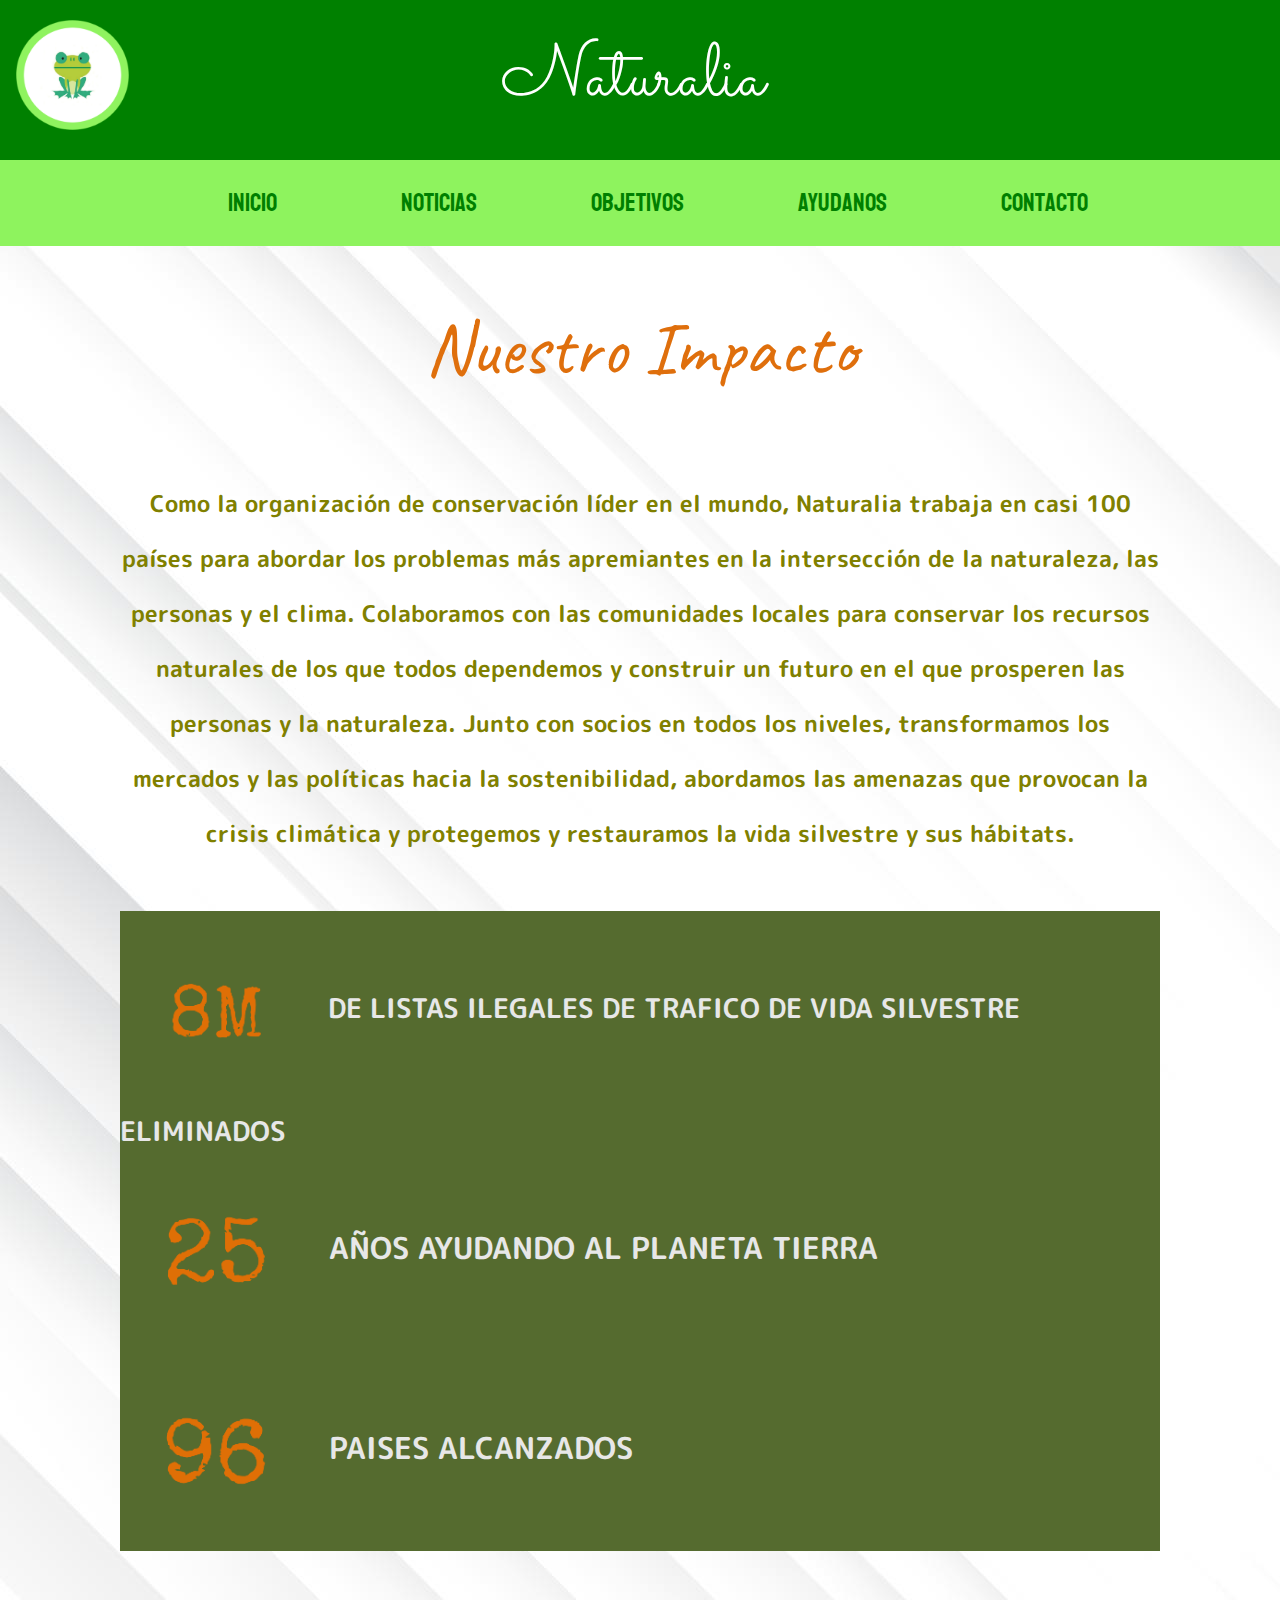
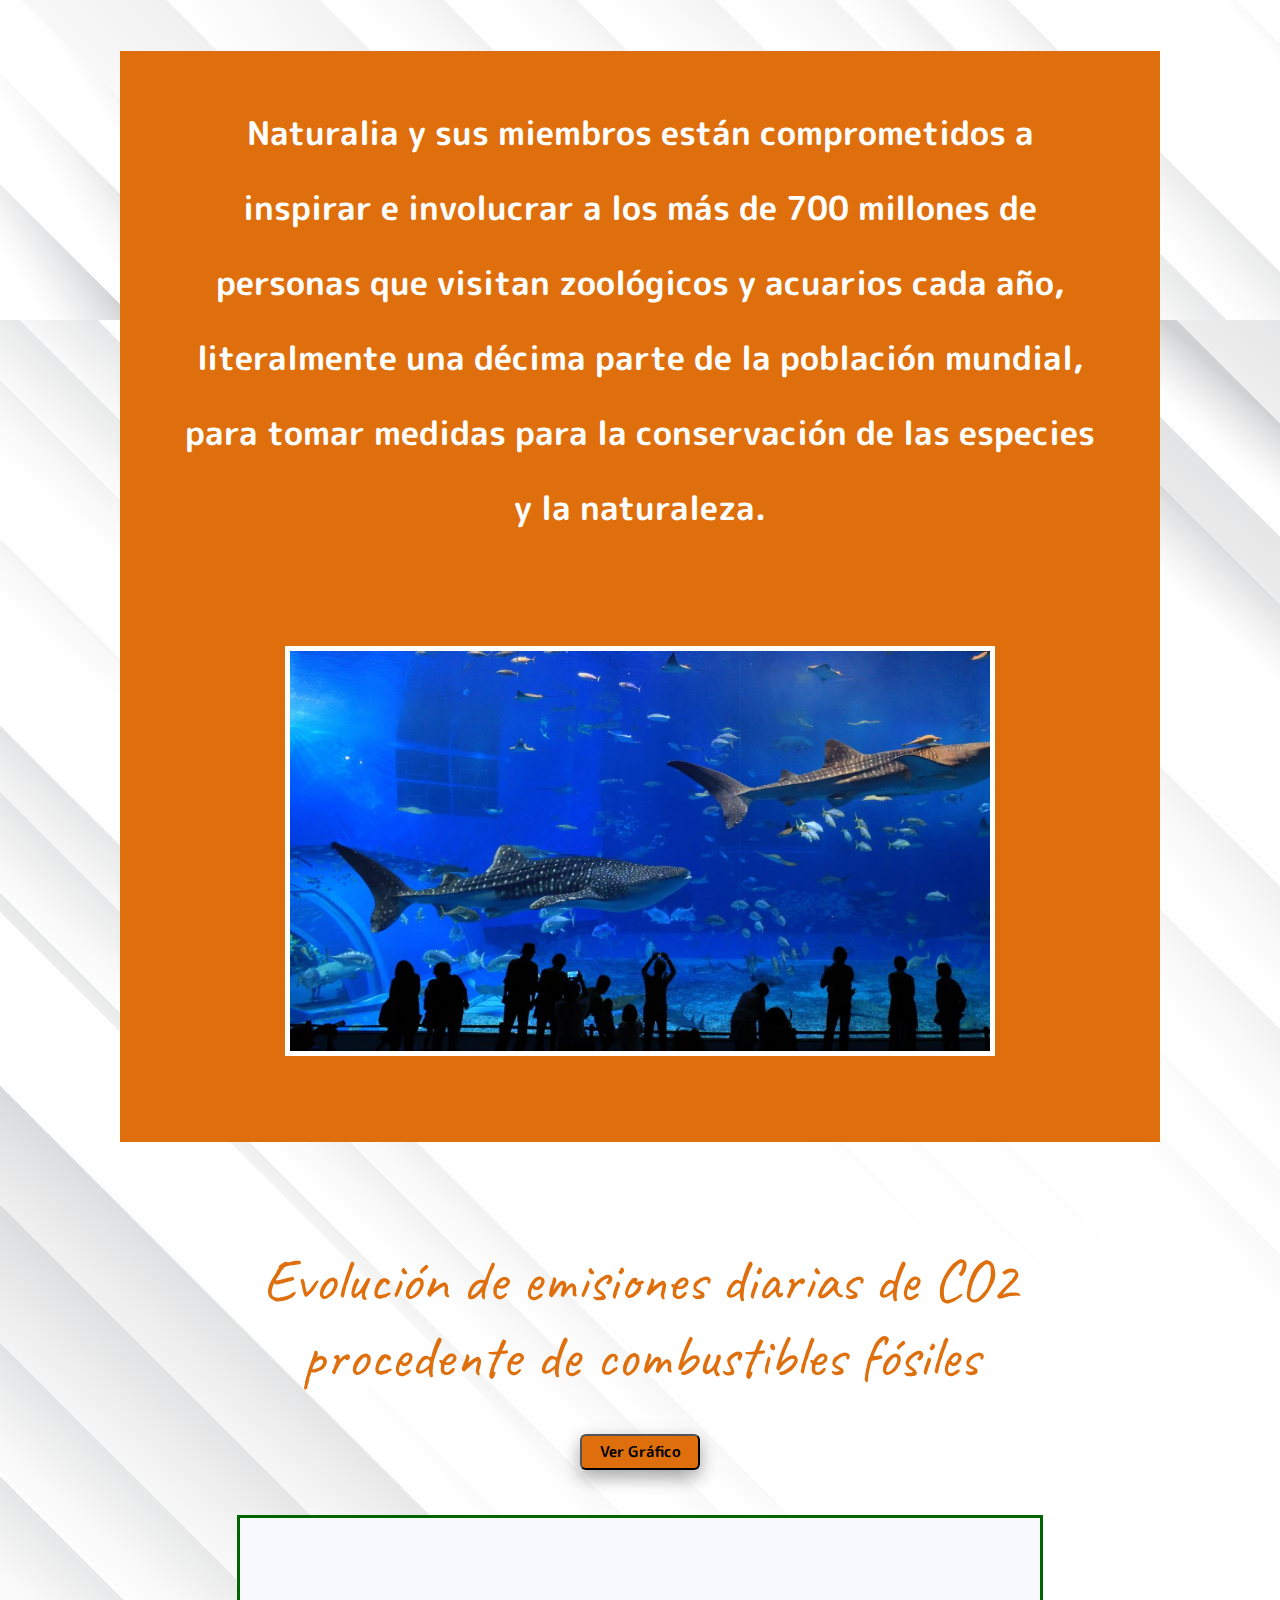
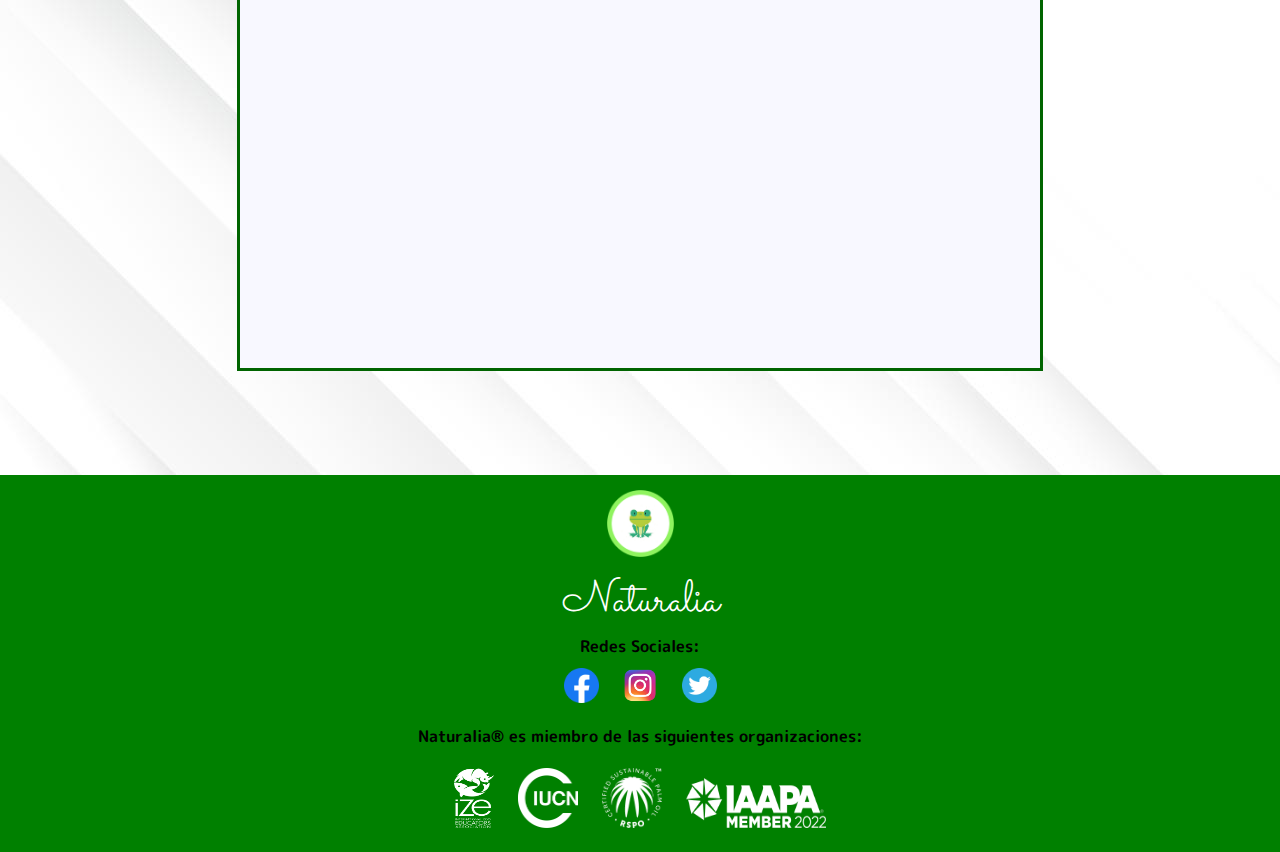
<file: index.html>
<!DOCTYPE html>
<html lang="es">
<head>
    <meta charset="UTF-8">
    <title>Naturalia</title>
    <meta content="Ignacio Franciosi" name="autor">
    <meta content="Pagina web de una ONG ficticia sobre proteccion de animales " name="descripcion">
    <meta content="animales, extincion, ayuda, ong, activismo " name="palabras clave">
    <link rel="stylesheet"href="miEstilo.css" type="text/css">
    <link rel="icon" type="image/jpg" href="Imagenes/Favicon.png">
    <link href="https://fonts.googleapis.com/css2?family=Abel&family=Caveat:wght@600&family=Koulen&family=M+PLUS+Rounded+1c:wght@300&family=Sacramento&display=swap" rel="stylesheet">
    <script src="misFunciones.js" type="text/javascript"></script>

</head>
<body id="body_index" >
<header>
    <a href="index.html"><img src="Imagenes/Logo.png" width="113" height="110" alt="Logo Naturalia" id="logo_naturalia"> </a>
    <h1 id="titulo">Naturalia</h1>

</header>

<nav>
    <ul class="menu" >
        <li><a href="index.html"id="index_menu">Inicio</a></li>
        <li><a href="Noticias.html"id="noticias_menu">Noticias</a></li>
        <li><a href="Objetivo.html"id="objetivo_menu">Objetivos</a></li>
        <li><a href="Ayudanos.html"id="ayudanos_menu">Ayudanos</a></li>
        <li><a href="Contactanos.html" id="contacto_menu">Contacto</a></li>
    </ul>

</nav>


<p>
<h1 id="impacto">Nuestro Impacto</h1>
</p>
<p id="texto_index">
    Como la organización de conservación líder en el mundo, Naturalia trabaja en casi 100 países para abordar los problemas más apremiantes en la intersección de la naturaleza, las personas y el clima.
    Colaboramos con las comunidades locales para conservar los recursos naturales de los que todos dependemos y construir un futuro en el que prosperen las personas y la naturaleza.
    Junto con socios en todos los niveles, transformamos los mercados y las políticas hacia la sostenibilidad, abordamos las amenazas que provocan la crisis climática y protegemos y restauramos la vida silvestre y sus hábitats.
</p>
<div id="tres_impactos">
    <p id="impacto1">
        <img src="Imagenes/ochoeme.png" id="ochoeme" width="200" height="200" alt="impacto1">
        DE LISTAS ILEGALES DE TRAFICO DE VIDA SILVESTRE ELIMINADOS
    </p>
    <p id="impacto2">
        <img src="Imagenes/veinticinco.png" id="veinticinco" width="200" height="200" alt="impacto2">
        AÑOS AYUDANDO AL PLANETA TIERRA
    </p>
    <p id="impacto3">
        <img src="Imagenes/noventayseis.png" id="noventayseis" width="200" height="200" alt="impacto3">
        PAISES ALCANZADOS
    </p>
</div>
<div id="impacto4">
    <p>
        Naturalia y sus miembros están comprometidos a inspirar e involucrar a los más de 700 millones de personas que visitan zoológicos y acuarios cada año, literalmente una décima parte de la
        población mundial, para tomar medidas para la conservación de las especies y la naturaleza.
        <img src="Imagenes/acuario.jpg" width="700" height="400" id="acuario" alt="acuario">
    </p>
</div>


<div id="div_canvas">

    <h1 id="titulo_grafico">Evolución de emisiones diarias de CO2 procedente de combustibles fósiles</h1>
    <p>
        <button type="button" id="boton_ver_grafico" onclick="dibujarGrafico()">Ver Gráfico</button>
    </p>
    <canvas width="800px" height="450px" id="canvas">

        Tu navegador no soporta el tag de HTML5 de "canvas"
    </canvas>
</div>


<footer id="footer">

    <div id="footer_naturalia">
        <img src="Imagenes/Logo.png" alt="logo footer" height="67" width="67" id="logo_footer"> <p id="titulo_footer">Naturalia</p>


        <p id="redes_sociales">Redes Sociales:</p>
        <img src="Imagenes/facebook.png"width="35" height="35" alt="Facebook" id="facebook">
        <img src="Imagenes/instagram.png"width="35" height="35" alt="Instagram" id="instagram">
        <img src="Imagenes/twitter.png"width="35" height="35" alt="Twitter" id="twitter">




        <p id="organizaciones"> Naturalia® es miembro de las siguientes organizaciones:</p>
        <img src="Imagenes/logo-ize.png"width="40" height="60" alt="Logo IZE" id="ize">
        <img src="Imagenes/logo-iucn.png"width="60" height="60" alt="Logo IUCN" id="iucn">
        <img src="Imagenes/logo-rspo.png"width="60" height="60" alt="Logo RSPO" id="rspo">
        <img src="Imagenes/IAAPA-logo.png"width="140" height="50" alt="Logo IAAPA" id="iaapa">

    </div>

</footer>
</body>
</html>
</file>
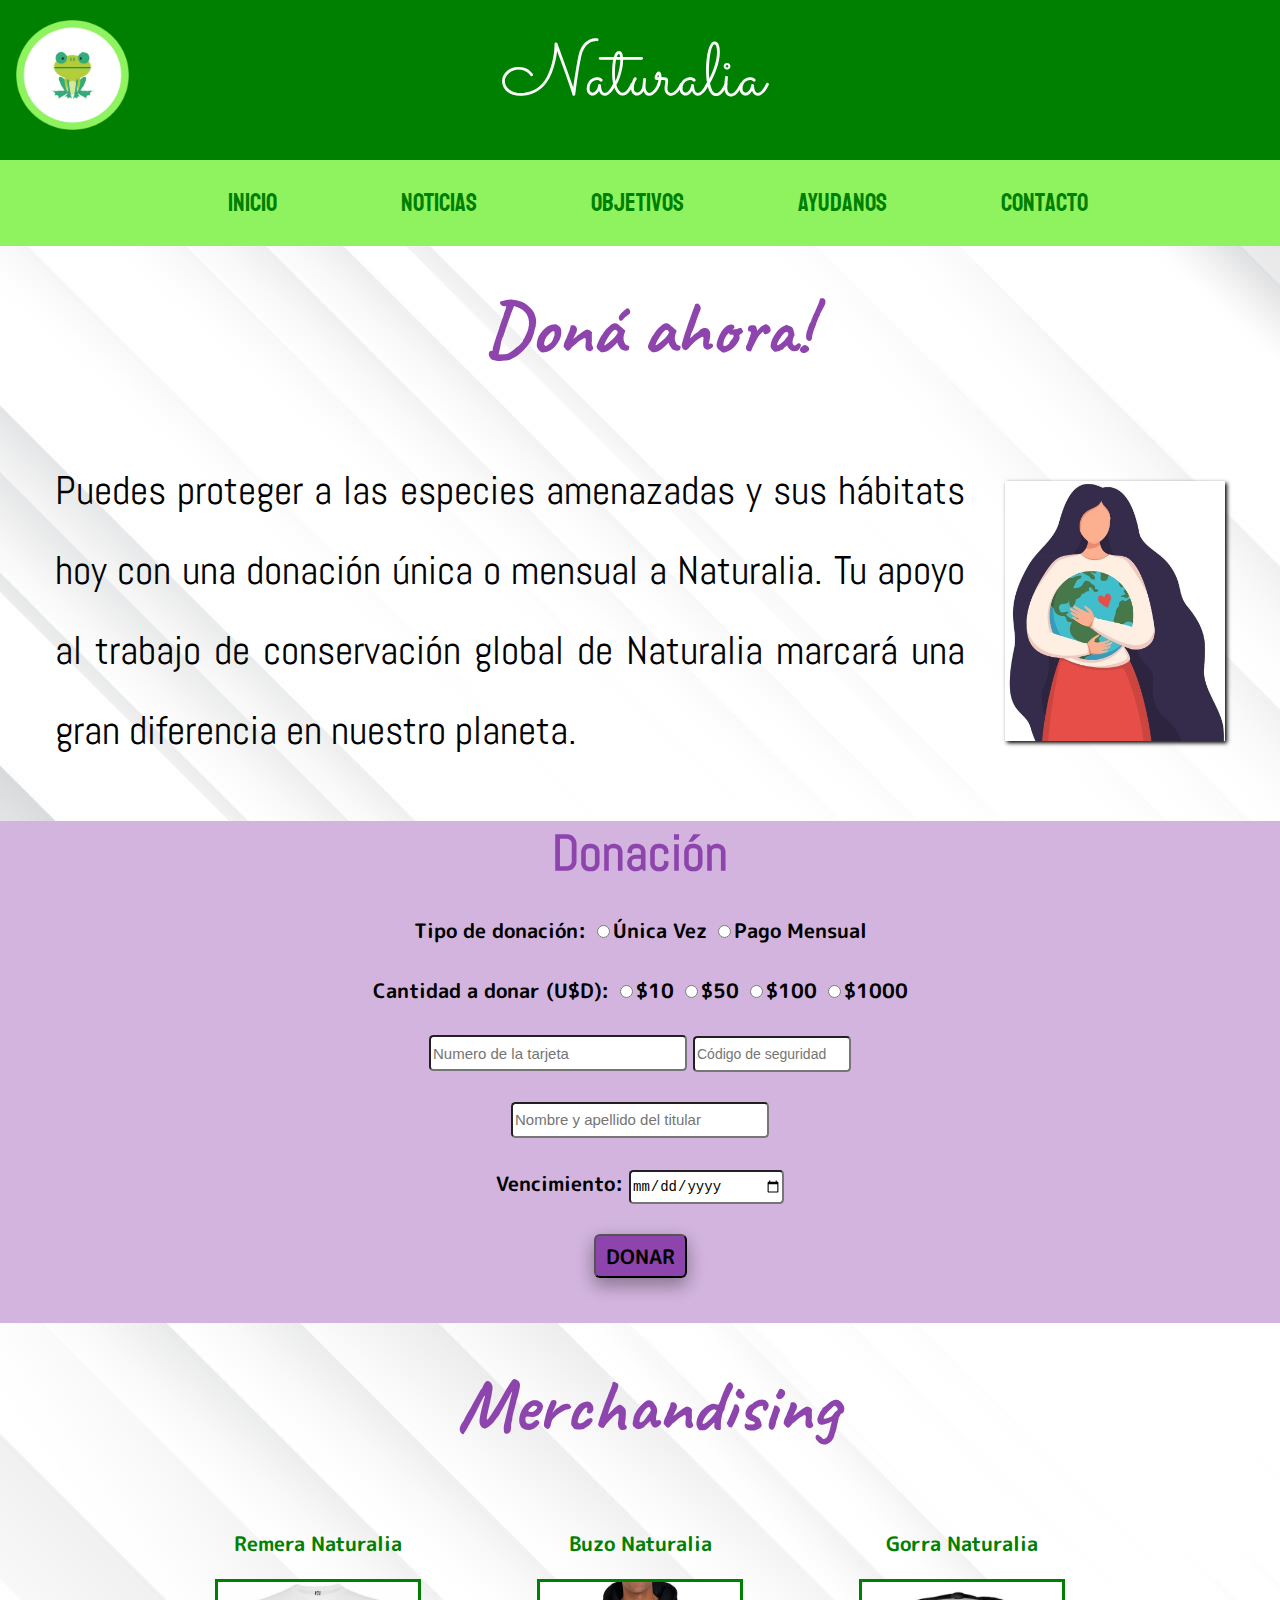
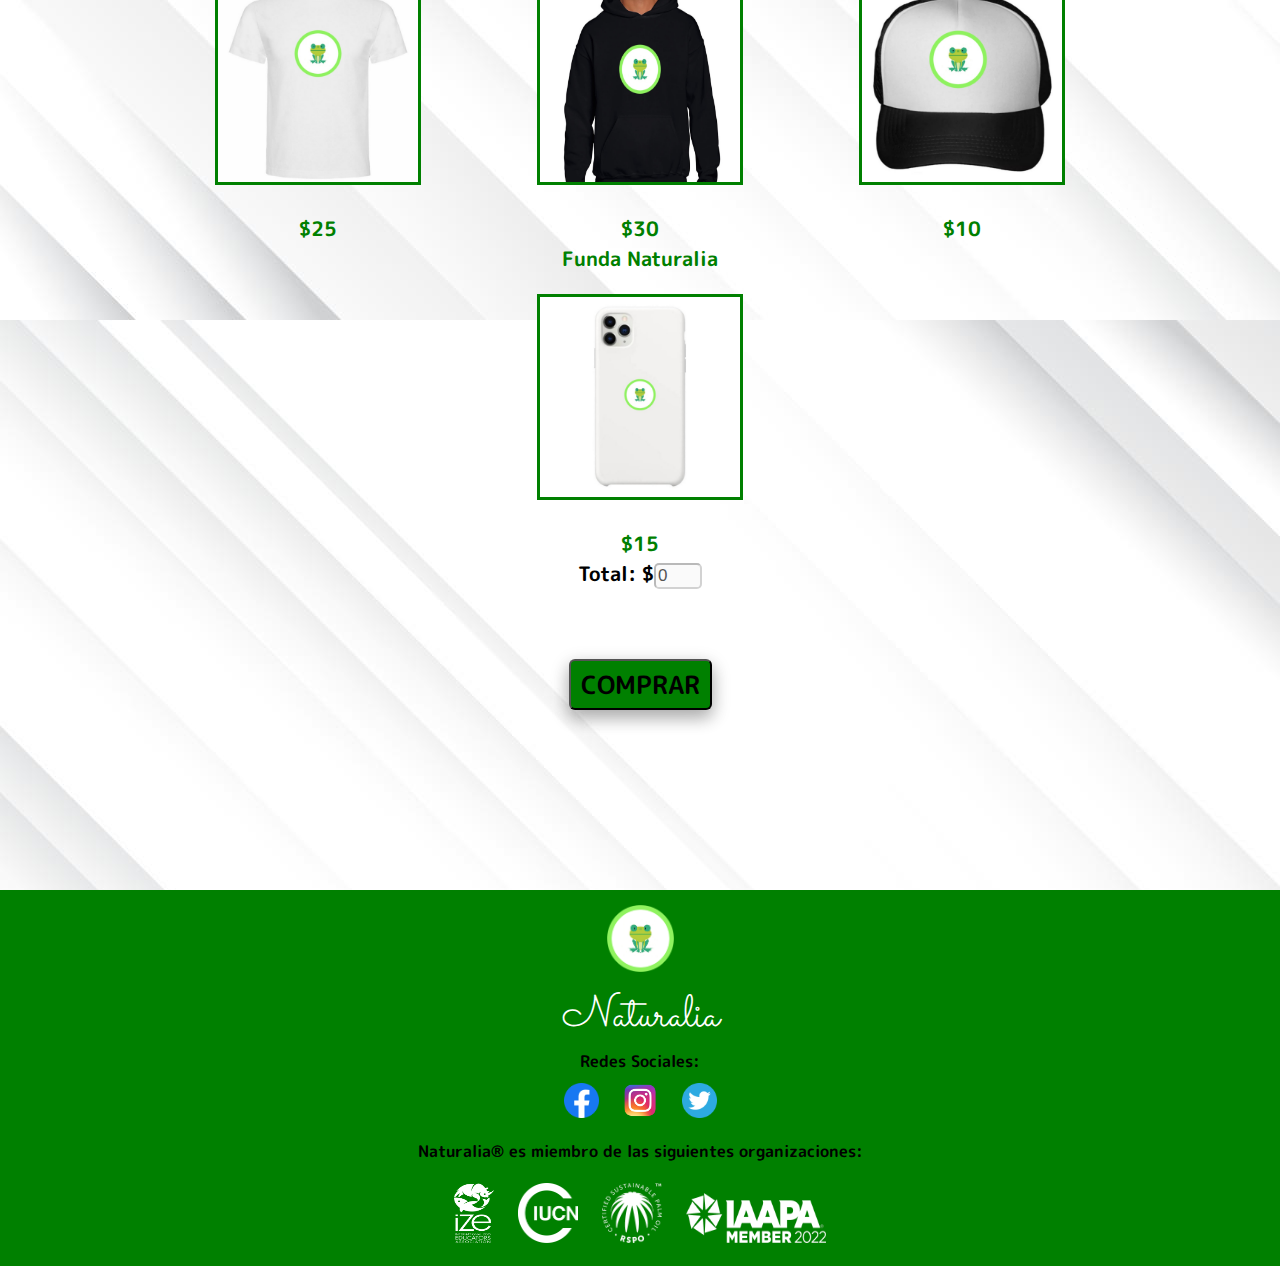
<file: Ayudanos.html>
<!DOCTYPE html>
<html lang="es">
<head>
    <meta charset="UTF-8">
    <title>Naturalia</title>
    <meta content="Ignacio Franciosi" name="autor">
    <meta content="Pagina web de una ONG ficticia sobre proteccion de animales " name="descripcion">
    <meta content="animales, extincion, ayuda, ong, activismo " name="palabras clave">
    <link rel="stylesheet"href="miEstilo.css" type="text/css">
    <link rel="icon" type="image/jpg" href="Imagenes/Favicon.png">
    <link href="https://fonts.googleapis.com/css2?family=Abel&family=Caveat:wght@600&family=Koulen&family=M+PLUS+Rounded+1c:wght@300&family=Sacramento&display=swap" rel="stylesheet">
    <script src="misFunciones.js" type="text/javascript"></script>
</head>
<body id="body_ayudanos">
<header>
    <a href="index.html"><img src="Imagenes/Logo.png" width="113" height="110" alt="Logo Naturalia" id="logo_naturalia"> </a>
    <h1 id="titulo">Naturalia</h1>

</header>

<nav>
    <ul class="menu" >
        <li><a href="index.html"id="index_menu">Inicio</a></li>
        <li><a href="Noticias.html"id="noticias_menu">Noticias</a></li>
        <li><a href="Objetivo.html"id="objetivo_menu">Objetivos</a></li>
        <li><a href="Ayudanos.html"id="ayudanos_menu">Ayudanos</a></li>
        <li><a href="Contactanos.html" id="contacto_menu">Contacto</a></li>
    </ul>

</nav>


<h2 id="titulo_dona">Doná ahora!</h2>
<img src="Imagenes/mujer_mundo.jpeg" width="220" height="260" alt="mujer con mundo" id="mujer_mundo">
<p id="texto_donaciones">Puedes proteger a las especies amenazadas y sus hábitats hoy con una donación única o mensual a Naturalia.
    Tu apoyo al trabajo de conservación global de Naturalia marcará una gran diferencia en nuestro planeta.</p>
<div>

    <form id="donaciones" name="form_donaciones">
        <p id="titulo_form_donacion">Donación</p>
        <p class="donacion exitosa"></p>
        <p>
            <br>
            Tipo de donación:
            <input type="radio" name="tipo donacion" value="Unica vez" id="una_vez" class="radio_simplemes"><label for="una_vez"class="css_simplemes">Única Vez</label>
            <input type="radio" name="tipo donacion" value="Mensual" id="mensual" class="radio_simplemes"><label for="mensual"class="css_simplemes">Pago Mensual</label>
            <span class="rojo_error" id="error_simplemes_ayudanos" >Seleccione una opción</span>
        </p>
        <p>
            <br>
            Cantidad a donar (U$D):
            <input type="radio" name="cantidad" value="10" id="cant10"><label for="cant10">$10</label>
            <input type="radio" name="cantidad" value="50" id="cant50"><label for="cant50">$50</label>
            <input type="radio" name="cantidad" value="100" id="cant100"><label for="cant100">$100</label>
            <input type="radio" name="cantidad" value="1000" id="cant1000"><label for="cant1000">$1000</label>
            <span class="rojo_error" id="error_cantidad_ayudanos" > Seleccione una opción</span>
        </p>


        <br>
        <input type="number" name="numero_de_tarjeta"id="numero_de_tarjeta" placeholder="Numero de la tarjeta" size="20" class="tarjeta">
        <span class="rojo_error" id="error_tarjeta_ayudanos" >Ingrese el numero de su tarjeta</span>
        <input type="number" name="codigo de seguridad" id="codigo_de_seguridad" placeholder="Código de seguridad" size="10" class="tarjeta_cod">
        <span class="rojo_error" id="error_codigo_ayudanos" >Escriba su codigo de seguridad</span>
        </p>
        <p>
            <br>
            <input type="text" name="nombre y apellido" id="nombre_apellido" placeholder="Nombre y apellido del titular" size="40" class="tarjeta">
            <span class="rojo_error" id="error_nombre_ayudanos" >Escriba su nombre y apellido</span>
        </p>

        <p>
            <br>
            <label for="vencimiento"> Vencimiento:</label>
            <input type="date" name="fecha de vencimiento" placeholder="Fecha de vencimiento" id="vencimiento" class="tarjeta_cod">
            <span class="rojo_error" id="error_vencimiento_ayudanos" >Seleccione una fecha</span>
        </p>
        <p>
            <br>
            <button type="button" id="boton_donar"  onclick="form_ayudanos_error()">DONAR</button>
        </p>

    </form>


</div>
<h2 id="titulo_merch"> Merchandising</h2>
<div id="div_merch">
    <form name="form_merch">
        <ul class="merchandising">
            <li>
                <p>Remera Naturalia</p>
                <input type="checkbox" name="cb1" id="cb1" value="25" onclick="if(this.checked) sumar(25);else restar(25)"/>
                <label for="cb1"><img src="Imagenes/Remera.jpg" class="merch_img_size" alt="Remera Naturalia" id="remera"></label>
                <p>$25</p>
            </li>
            <li>
                <p>Buzo Naturalia</p>
                <input type="checkbox" id="cb2" value="30" onclick="if(this.checked) sumar(30);else restar(30)"/>
                <label for="cb2"><img src="Imagenes/Buzo.jpg" class="merch_img_size" alt="Buzo Naturalia"></label>
                <p>$30</p>
            </li>
            <li>
                <p>Gorra Naturalia</p>
                <input type="checkbox" id="cb3" value="10" onclick="if(this.checked) sumar(10);else restar(10)" />
                <label for="cb3"><img src="Imagenes/Gorra.jpg" class="merch_img_size" alt="Gorra Naturalia"></label>
                <p>$10</p>
            </li>
            <li>
                <p>Funda Naturalia</p>
                <input type="checkbox" id="cb4" value="15"onclick="if(this.checked) sumar(15);else restar(15)"  />
                <label for="cb4"><img src="Imagenes/Funda.jpg" class="merch_img_size" alt="Funda para smartphone Naturalia"></label>
                <p>$15</p>
            </li>
            <p>
                <em id="total_estilo">Total: $</em><input type="text" id="input_total" name="total_merch" size="2" value="0" disabled>
                <span class="rojo_error_compra" id="error_comprar">Seleccione uno o mas artículos</span>
            </p>
            <button type="button" id="boton_comprar" onclick="error_compra()">COMPRAR</button>

        </ul>
    </form>
</div>
<footer id="footer">

    <div id="footer_naturalia">
        <img src="Imagenes/Logo.png" alt="logo footer" height="67" width="67" id="logo_footer"> <p id="titulo_footer">Naturalia</p>


        <p id="redes_sociales">Redes Sociales:</p>
        <img src="Imagenes/facebook.png"width="35" height="35" alt="Facebook" id="facebook">
        <img src="Imagenes/instagram.png"width="35" height="35" alt="Instagram" id="instagram">
        <img src="Imagenes/twitter.png"width="35" height="35" alt="Twitter" id="twitter">




        <p id="organizaciones"> Naturalia® es miembro de las siguientes organizaciones:</p>
        <img src="Imagenes/logo-ize.png"width="40" height="60" alt="Logo IZE" id="ize">
        <img src="Imagenes/logo-iucn.png"width="60" height="60" alt="Logo IUCN" id="iucn">
        <img src="Imagenes/logo-rspo.png"width="60" height="60" alt="Logo RSPO" id="rspo">
        <img src="Imagenes/IAAPA-logo.png"width="140" height="50" alt="Logo IAAPA" id="iaapa">

    </div>


</footer>
</body>
</html>
</file>
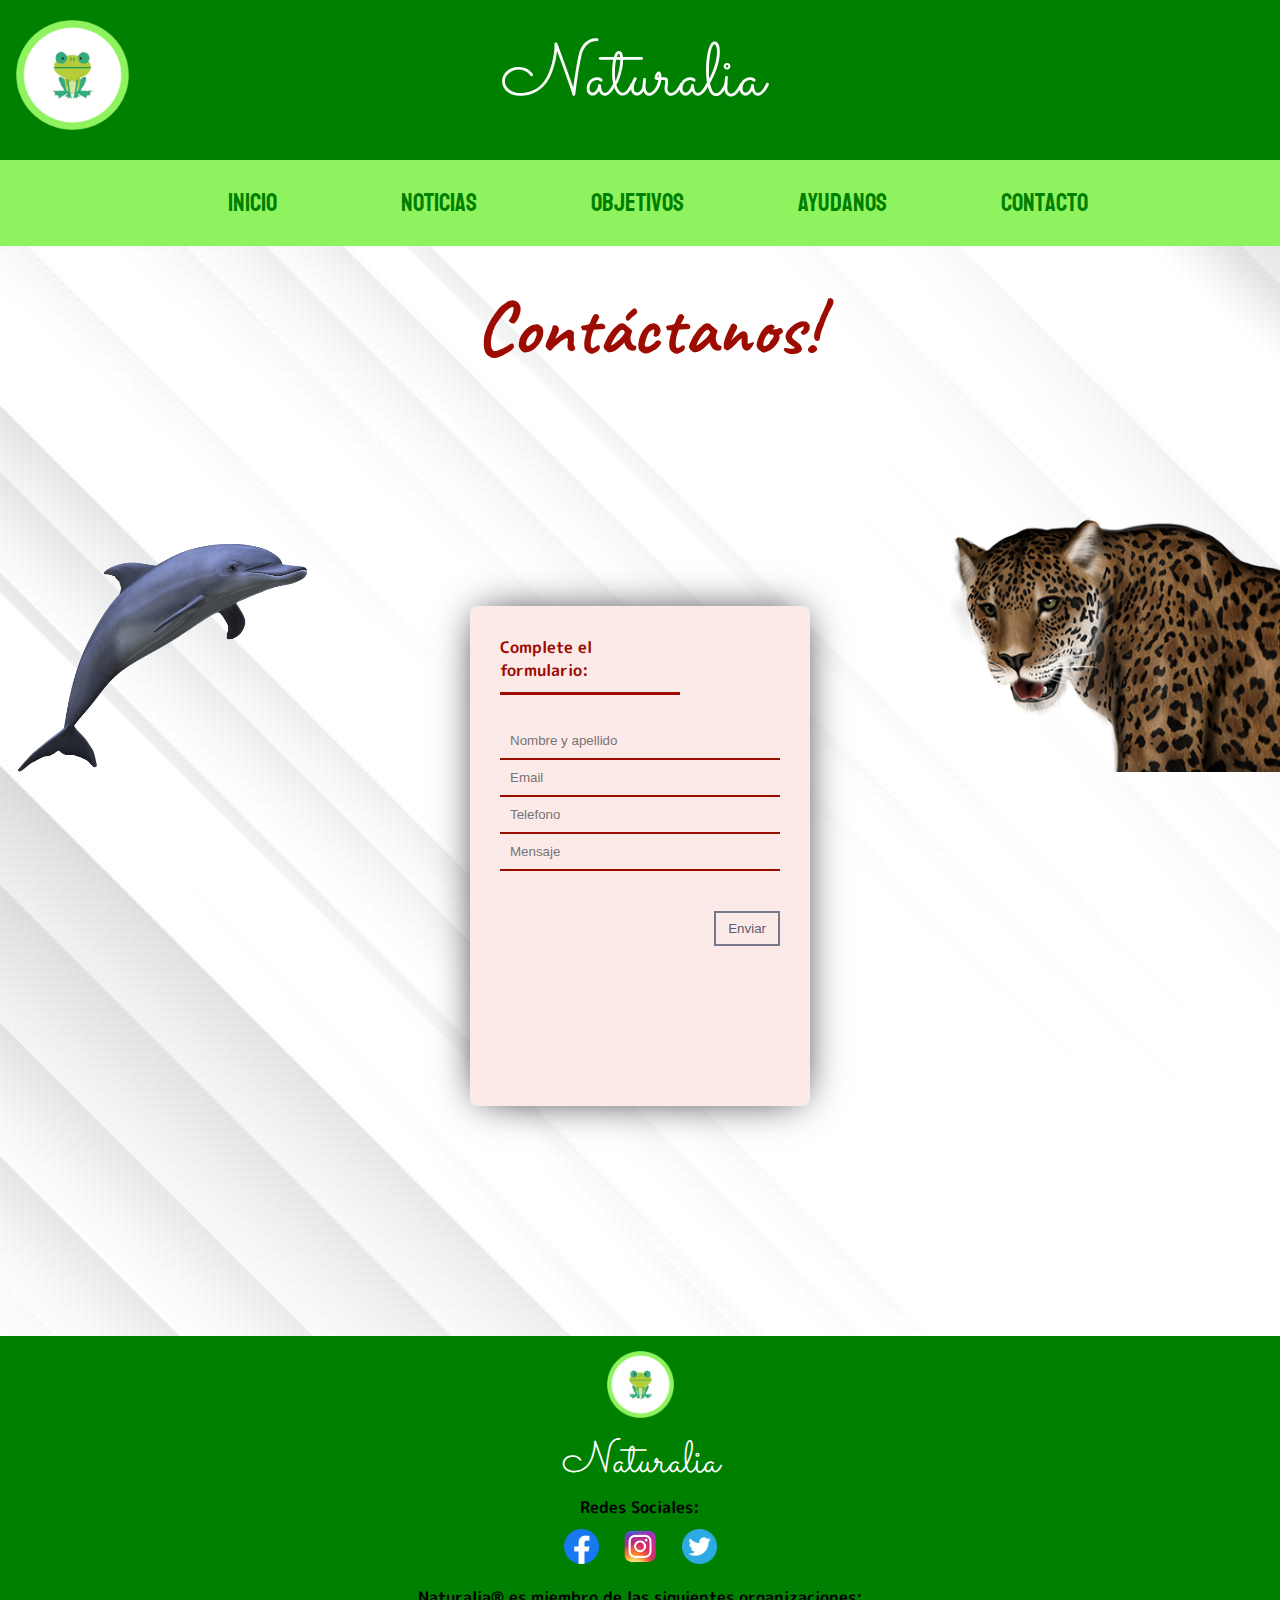
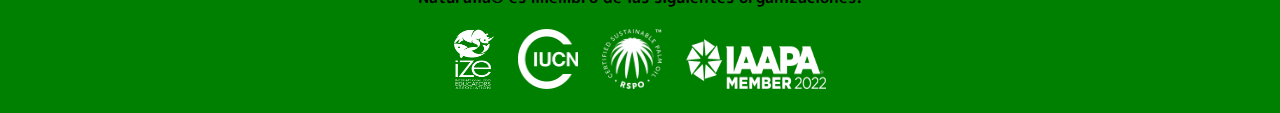
<file: Contactanos.html>
<!DOCTYPE html>
<html lang="es">
<head>
    <meta charset="UTF-8">
    <title>Naturalia</title>
    <meta content="Ignacio Franciosi" name="autor">
    <meta content="Pagina web de una ONG ficticia sobre proteccion de animales " name="descripcion">
    <meta content="animales, extincion, ayuda, ong, activismo " name="palabras clave">
    <link rel="stylesheet"href="miEstilo.css" type="text/css">
    <link rel="icon" type="image/jpg" href="Imagenes/Favicon.png">
    <link href="https://fonts.googleapis.com/css2?family=Abel&family=Caveat:wght@600&family=Koulen&family=M+PLUS+Rounded+1c:wght@300&family=Sacramento&display=swap" rel="stylesheet">
    <script src="misFunciones.js" type="text/javascript"></script>
</head>
<body id="body_contacto">
<header>
    <a href="index.html"><img src="Imagenes/Logo.png" width="113" height="110" alt="Logo Naturalia" id="logo_naturalia"> </a>
    <h1 id="titulo">Naturalia</h1>

</header>

<nav>
    <ul class="menu" >
        <li><a href="index.html"id="index_menu">Inicio</a></li>
        <li><a href="Noticias.html"id="noticias_menu">Noticias</a></li>
        <li><a href="Objetivo.html"id="objetivo_menu">Objetivos</a></li>
        <li><a href="Ayudanos.html"id="ayudanos_menu">Ayudanos</a></li>
        <li><a href="Contactanos.html" id="contacto_menu">Contacto</a></li>
    </ul>

</nav>

<h2 id="titulo_contacto">Contáctanos!</h2>
<img src="Imagenes/yaguarete.png" alt="yaguarete" height="296" width="384" id="yaguarete" >
<img src="Imagenes/delfin.png" alt="delfin" height="276" width="320" id="delfin">

<form name="Contacto" id="form_contacto">
    <div class="div_form_contacto">

        <h2 id="completar">Complete el formulario:</h2>

        <p>
            <br>
            <input type="text" name="nombre y apellido" id="cont_nombre_apellido" placeholder="Nombre y apellido " size="40" class="input_contacto">
            <span class="rojo_error" id="error_nombre_contacto" >Por favor ingrese su nombre y apellido</span>
            <br>
        </p>

        <p>

            <input type="email" name="email" id="cont_email" id="email" placeholder="Email" size="30"class="input_contacto">
            <span class="rojo_error" id="error_email_contacto"> Por favor ingrese su correo electronico</span>
            <br>
            <input type="number" name="telefono" id="cont_telefono" placeholder="Telefono" size="20"class="input_contacto">
            <span class="rojo_error" id="error_telefono_contacto">Por favor ingrese su numero de telefono</span>
            <br>
        </p>
        <p>

            <input type="textarea" placeholder="Mensaje" name="mensaje" id="cont_mensaje" class="input_contacto" size="50">
            <span class="rojo_error" id="error_mensaje_contacto">Escriba su mensaje</span>
            <br>
        </p>

        <p>

            <button type="button" class="boton_contacto" onclick="form_cont_error()">Enviar</button>

        </p>

    </div>
</form>


<footer id="footer">

    <div id="footer_naturalia">
        <img src="Imagenes/Logo.png" alt="logo footer" height="67" width="67" id="logo_footer"> <p id="titulo_footer">Naturalia</p>


        <p id="redes_sociales">Redes Sociales:</p>
        <img src="Imagenes/facebook.png"width="35" height="35" alt="Facebook" id="facebook">
        <img src="Imagenes/instagram.png"width="35" height="35" alt="Instagram" id="instagram">
        <img src="Imagenes/twitter.png"width="35" height="35" alt="Twitter" id="twitter">




        <p id="organizaciones"> Naturalia® es miembro de las siguientes organizaciones:</p>
        <img src="Imagenes/logo-ize.png"width="40" height="60" alt="Logo IZE" id="ize">
        <img src="Imagenes/logo-iucn.png"width="60" height="60" alt="Logo IUCN" id="iucn">
        <img src="Imagenes/logo-rspo.png"width="60" height="60" alt="Logo RSPO" id="rspo">
        <img src="Imagenes/IAAPA-logo.png"width="140" height="50" alt="Logo IAAPA" id="iaapa">

    </div>

</footer>
</body>
</html>
</file>
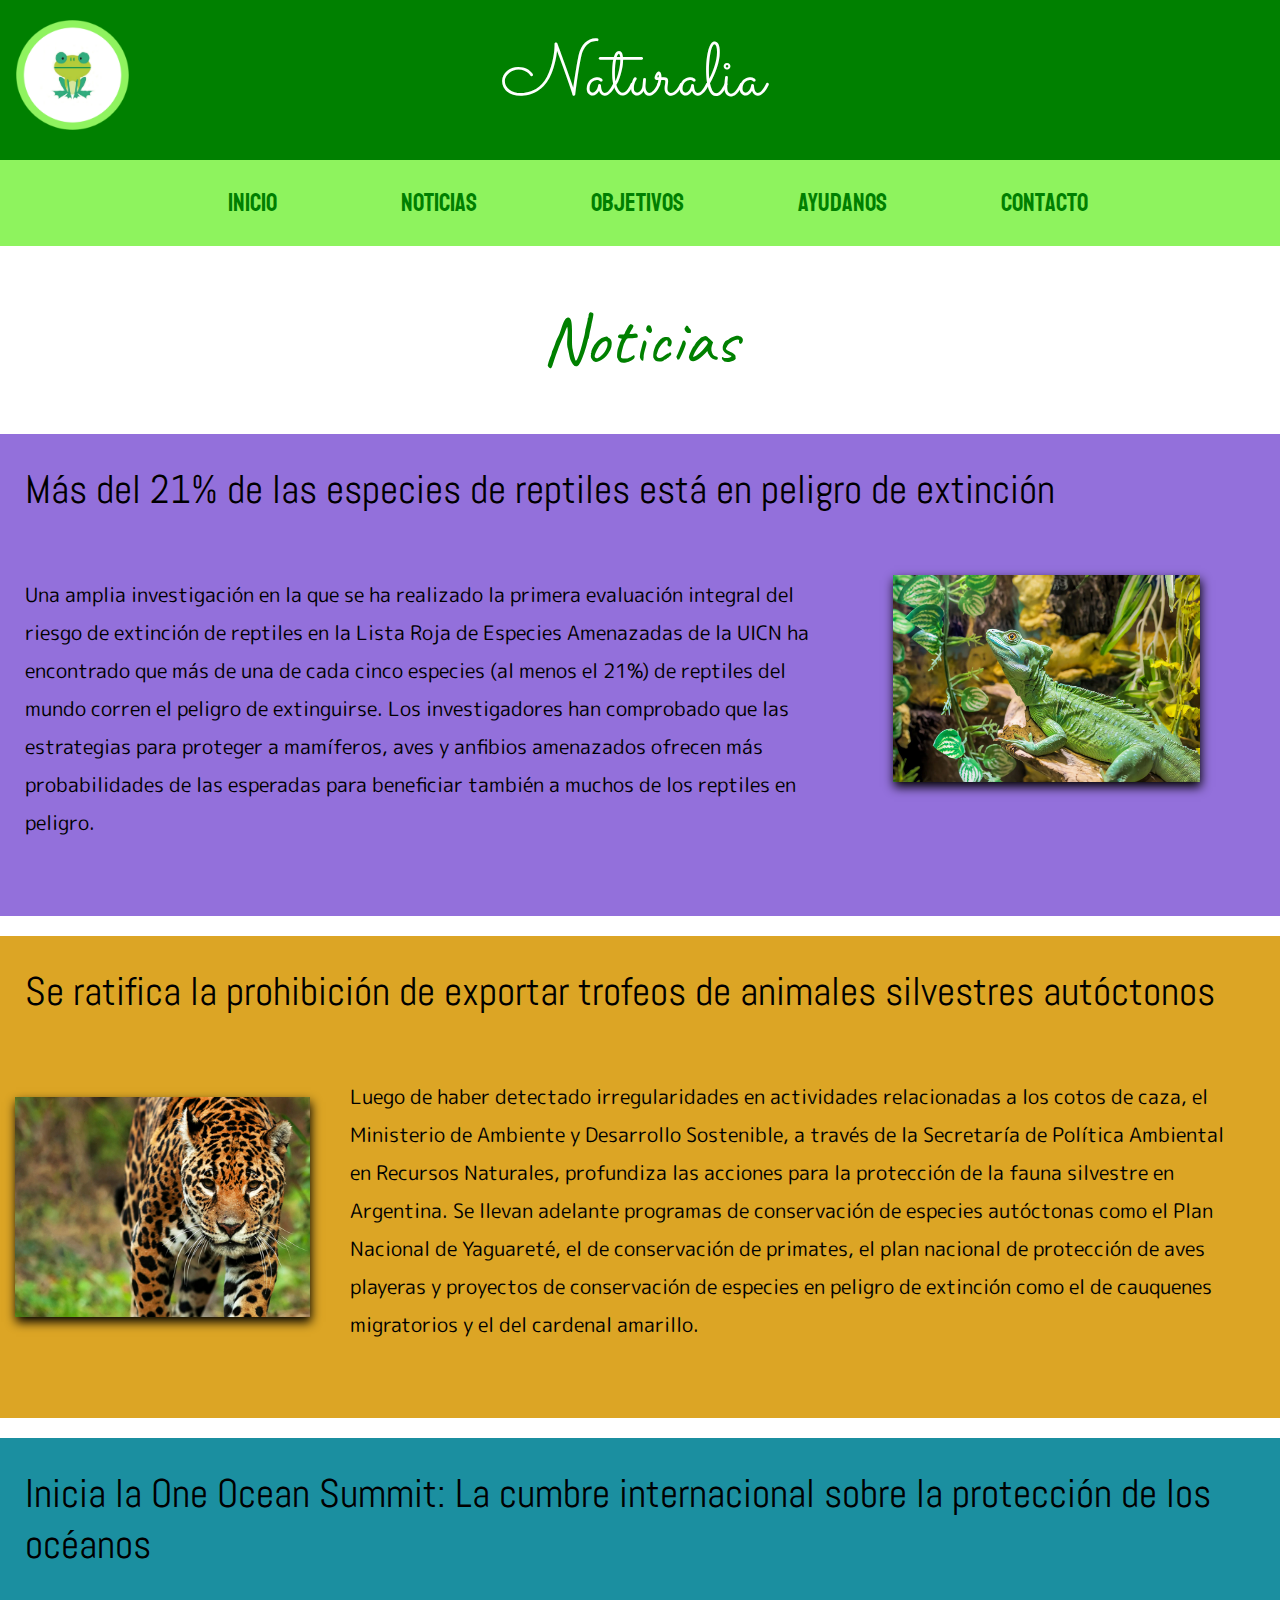
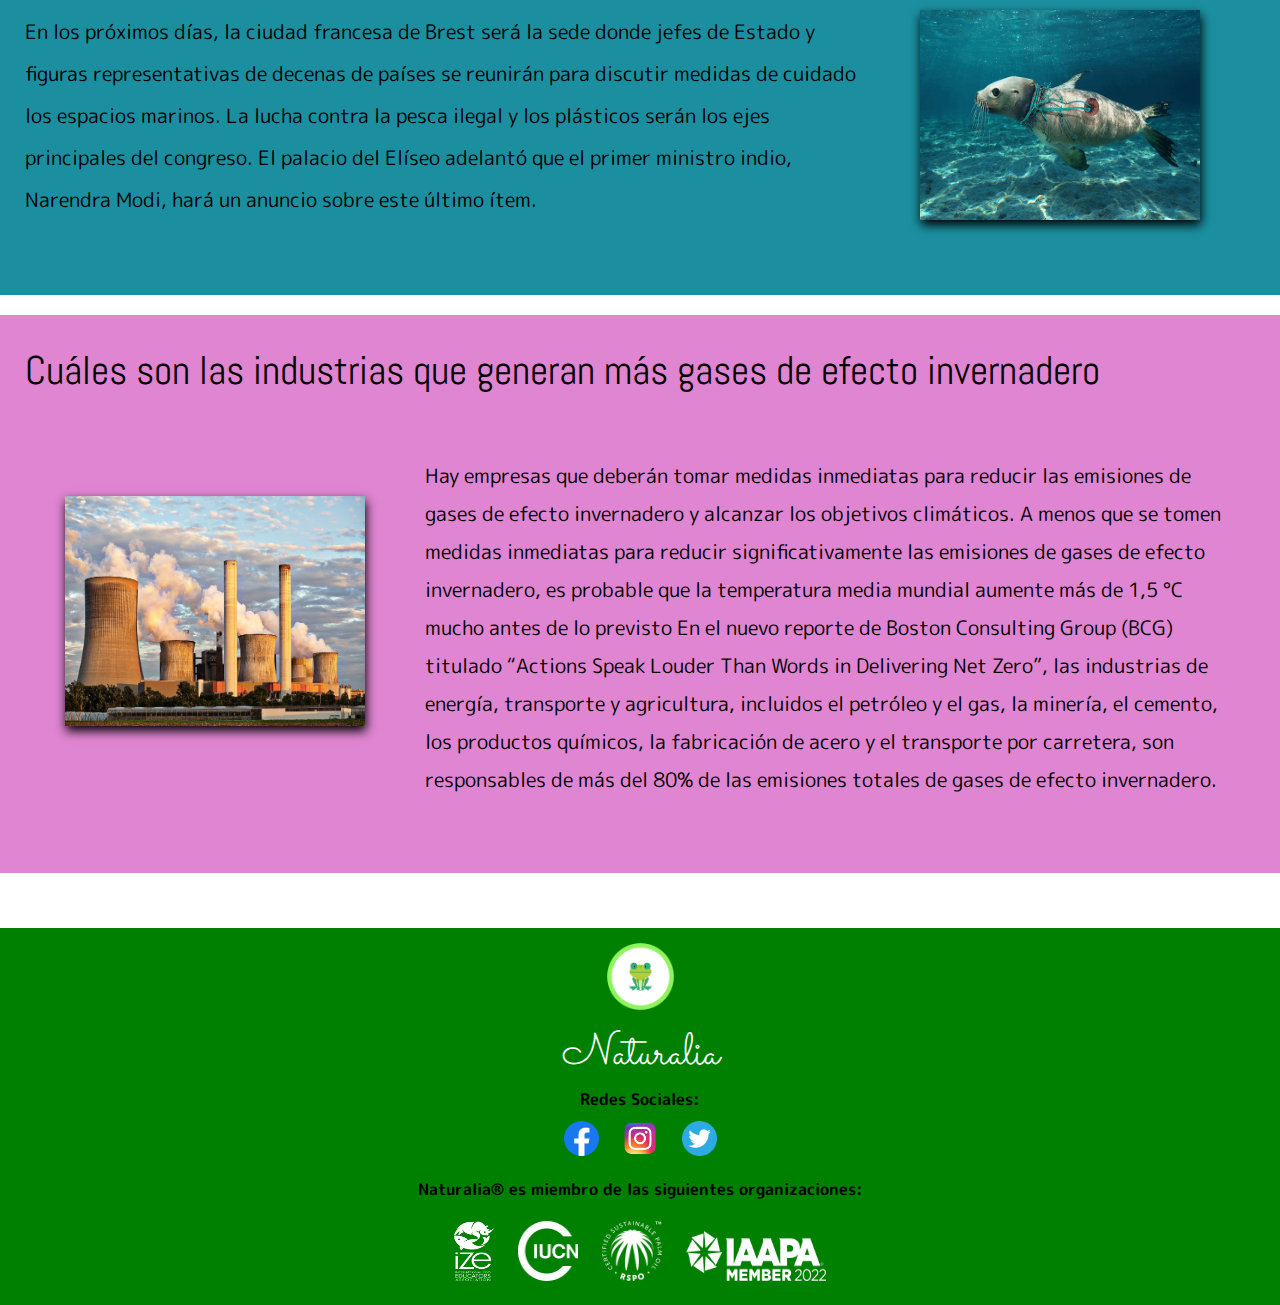
<file: Noticias.html>
<!DOCTYPE html>
<html lang="es">
<head>
    <meta charset="UTF-8">
    <title>Naturalia</title>
    <meta content="Ignacio Franciosi" name="autor">
    <meta content="Pagina web de una ONG ficticia sobre proteccion de animales " name="descripcion">
    <meta content="animales, extincion, ayuda, ong, activismo " name="palabras clave">
    <link rel="stylesheet"href="miEstilo.css" type="text/css">
    <link rel="icon" type="image/jpg" href="Imagenes/Favicon.png">
    <link href="https://fonts.googleapis.com/css2?family=Abel&family=Caveat:wght@600&family=Koulen&family=M+PLUS+Rounded+1c:wght@300&family=Sacramento&display=swap" rel="stylesheet">
</head>
<body>
<header>
    <a href="index.html"><img src="Imagenes/Logo.png" width="113" height="110" alt="Logo Naturalia" id="logo_naturalia"> </a>
    <h1 id="titulo">Naturalia</h1>

</header>

<nav>
    <ul class="menu" >
        <li><a href="index.html"id="index_menu">Inicio</a></li>
        <li><a href="Noticias.html"id="noticias_menu">Noticias</a></li>
        <li><a href="Objetivo.html"id="objetivo_menu">Objetivos</a></li>
        <li><a href="Ayudanos.html"id="ayudanos_menu">Ayudanos</a></li>
        <li><a href="Contactanos.html" id="contacto_menu">Contacto</a></li>
    </ul>

</nav>

<h1 id="noticias">Noticias</h1>
<p>
<h2 id="titulo_noticia1">Más del 21% de las especies de reptiles está en peligro de extinción</h2>
</p>

<p id="cuerpo_noticia1">
    <img src="Imagenes/noticia1.jpg" width="307" height="207" alt="Imagen de reptil" id="noticia1">
    Una amplia investigación en la que se ha realizado la primera evaluación integral del riesgo de extinción de reptiles en la Lista Roja de Especies Amenazadas de la UICN ha encontrado que más de una de cada cinco especies (al menos el 21%) de reptiles del mundo corren el peligro de extinguirse.
    Los investigadores han comprobado que las estrategias para proteger a mamíferos, aves y anfibios amenazados ofrecen más probabilidades de las esperadas para beneficiar también a muchos de los reptiles en peligro.
</p>
<p>
<h2 id="titulo_noticia2">Se ratifica la prohibición de exportar trofeos de animales silvestres autóctonos </h2>
</p>
<p id="cuerpo_noticia2">
    <img src="Imagenes/noticia2.jpg" width="295" height="220"alt="Imagen de yaguarete" id="noticia2">
    Luego de haber detectado irregularidades en actividades relacionadas a los cotos de caza, el Ministerio de Ambiente y Desarrollo Sostenible, a través de la Secretaría de Política Ambiental en Recursos Naturales, profundiza las acciones para la protección de la fauna silvestre en Argentina.
    Se llevan adelante programas de conservación de especies autóctonas como el Plan Nacional de Yaguareté, el de conservación de primates, el plan nacional de protección de aves playeras y proyectos de conservación de especies en peligro de extinción como el de cauquenes migratorios y el del cardenal amarillo.
    </p>

<p>
<h2 id="titulo_noticia3">Inicia la One Ocean Summit: La cumbre internacional sobre la protección de los océanos</h2>
</p>
<p id="cuerpo_noticia3">
    <img src="Imagenes/noticia3.jpg" width="280" height="210" alt="Imagen de foca ahogandose con plastico" id="noticia3">
    En los próximos días, la ciudad francesa de Brest será la sede donde jefes de Estado y figuras representativas de decenas de países se reunirán para discutir medidas de cuidado los espacios marinos. La lucha contra la pesca ilegal y los plásticos serán los ejes principales del congreso. El palacio del Elíseo adelantó que el primer ministro indio, Narendra Modi, hará un anuncio sobre este último ítem.
</p>

<h2 id="titulo_noticia4">Cuáles son las industrias que generan más gases de efecto invernadero </h2>
</p>
<p id="cuerpo_noticia4">
    <img src="Imagenes/noticia4.jpg" width="300" height="230" alt="Fabrica contaminando" id="noticia4">
    Hay empresas que deberán tomar medidas inmediatas para reducir las emisiones de gases de efecto invernadero y alcanzar los objetivos climáticos.
    A menos que se tomen medidas inmediatas para reducir significativamente las emisiones de gases de efecto invernadero, es probable que la temperatura media mundial aumente más de 1,5 °C mucho antes de lo previsto
    En el nuevo reporte de Boston Consulting Group (BCG) titulado “Actions Speak Louder Than Words in Delivering Net Zero”, las industrias de energía, transporte y agricultura, incluidos el petróleo y el gas, la minería, el cemento, los productos químicos, la fabricación de acero y el transporte por carretera, son responsables de más del 80% de las emisiones totales de gases de efecto invernadero.
</p>

<footer id="footer">

    <div id="footer_naturalia">
        <img src="Imagenes/Logo.png" alt="logo footer" height="67" width="67" id="logo_footer"> <p id="titulo_footer">Naturalia</p>


        <p id="redes_sociales">Redes Sociales:</p>
        <img src="Imagenes/facebook.png"width="35" height="35" alt="Facebook" id="facebook">
        <img src="Imagenes/instagram.png"width="35" height="35" alt="Instagram" id="instagram">
        <img src="Imagenes/twitter.png"width="35" height="35" alt="Twitter" id="twitter">




        <p id="organizaciones"> Naturalia® es miembro de las siguientes organizaciones:</p>
        <img src="Imagenes/logo-ize.png"width="40" height="60" alt="Logo IZE" id="ize">
        <img src="Imagenes/logo-iucn.png"width="60" height="60" alt="Logo IUCN" id="iucn">
        <img src="Imagenes/logo-rspo.png"width="60" height="60" alt="Logo RSPO" id="rspo">
        <img src="Imagenes/IAAPA-logo.png"width="140" height="50" alt="Logo IAAPA" id="iaapa">

    </div>

</footer>
</body>
</html>
</file>
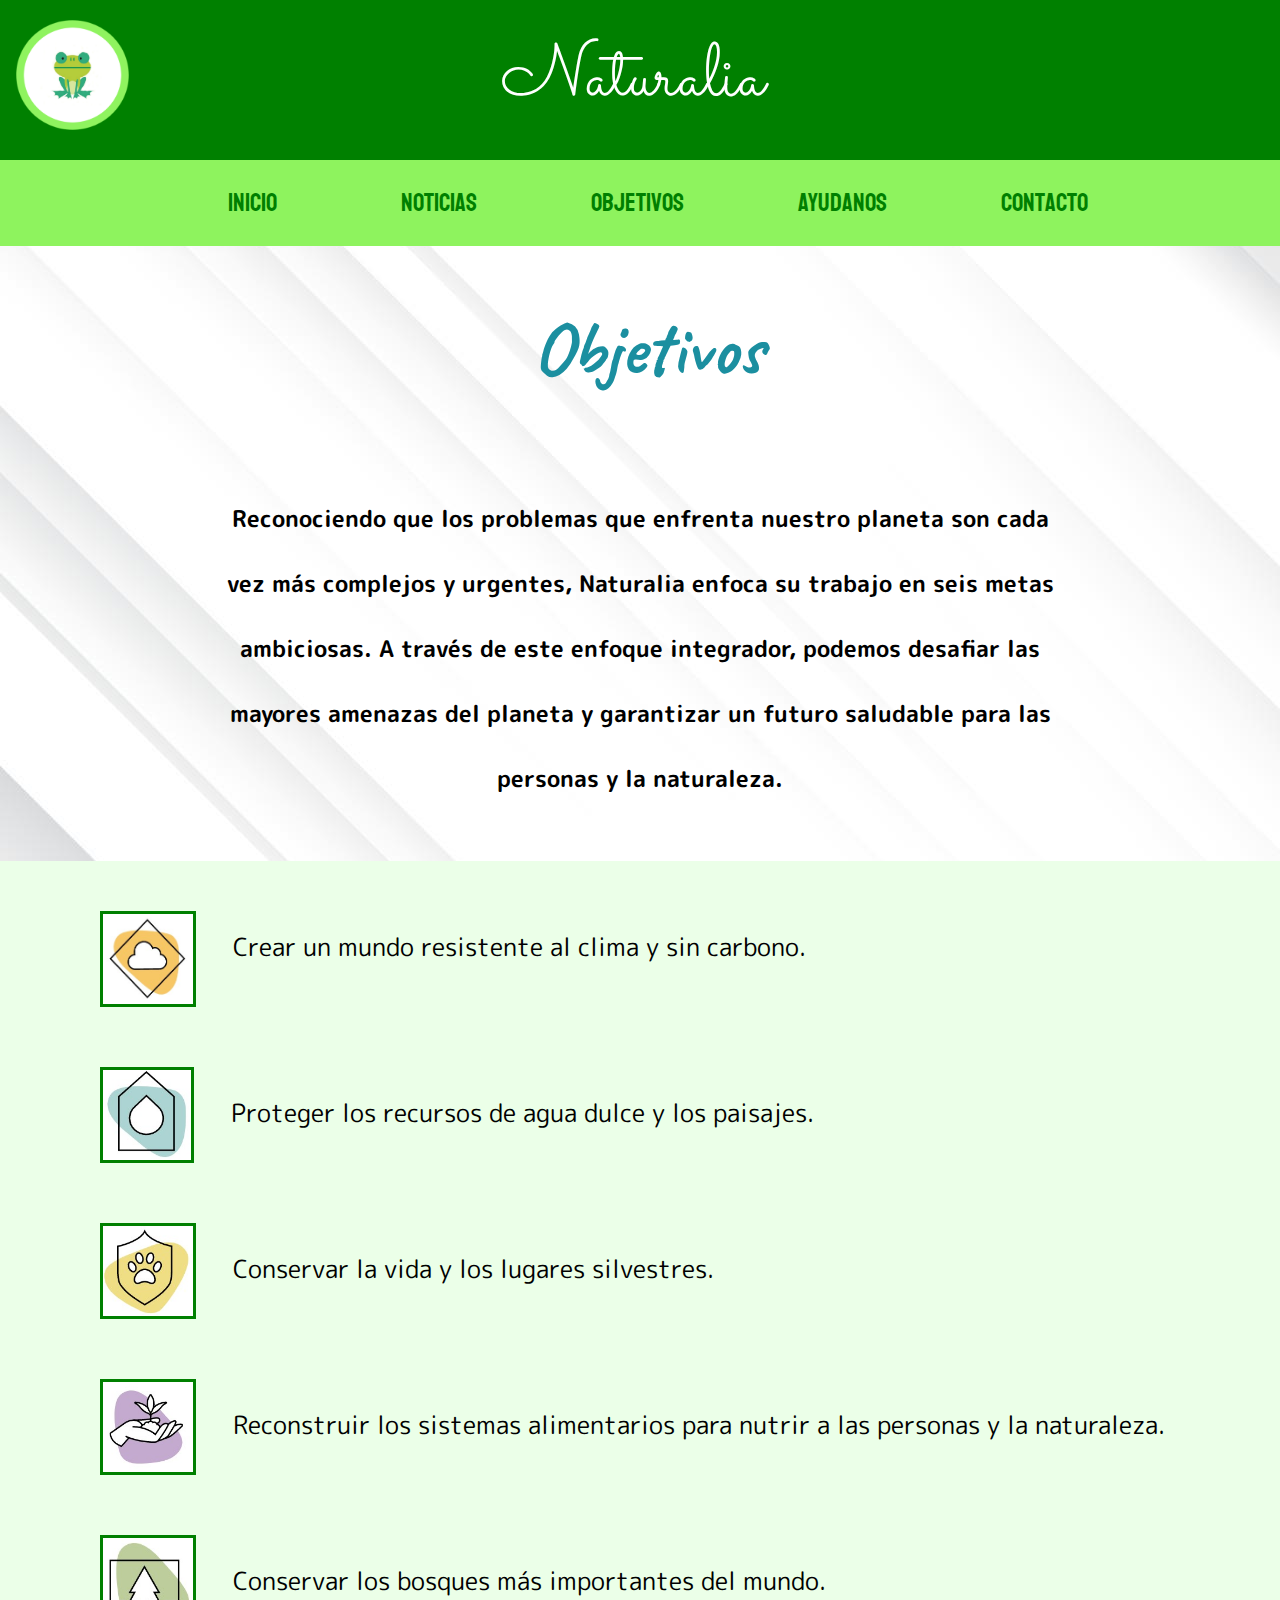
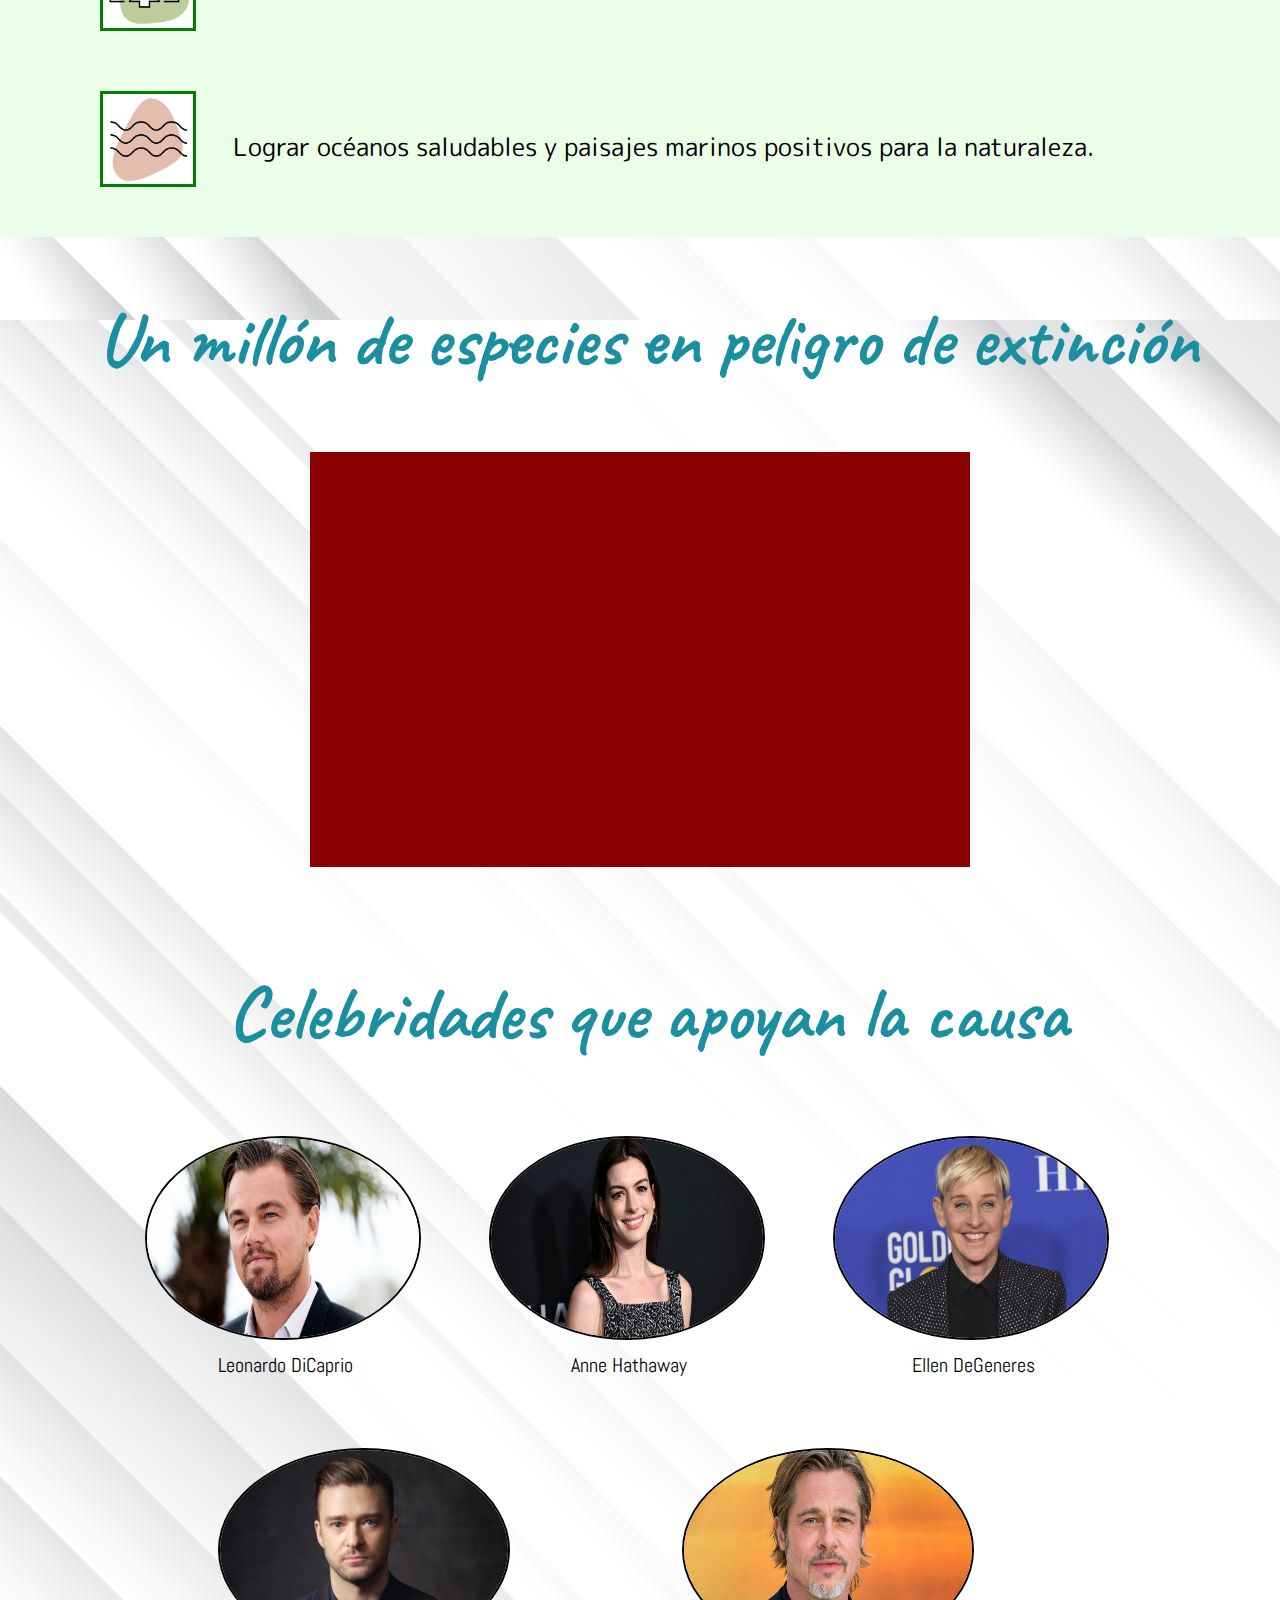
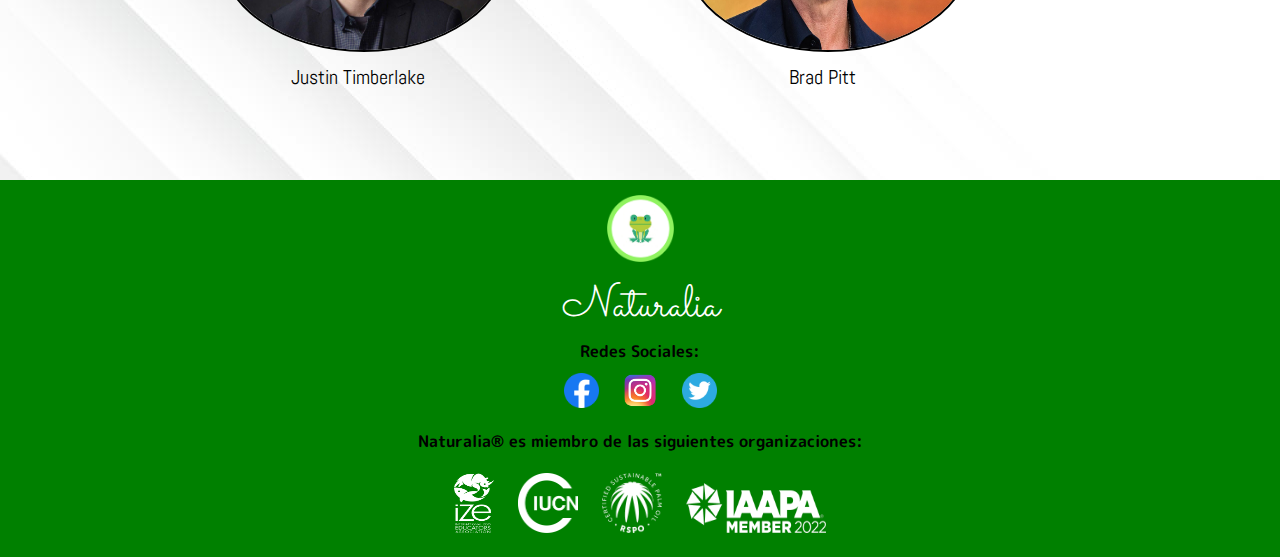
<file: Objetivo.html>
<!DOCTYPE html>
<html lang="es">
<head>
    <meta charset="UTF-8">
    <title>Naturalia</title>
    <meta content="Ignacio Franciosi" name="autor">
    <meta content="Pagina web de una ONG ficticia sobre proteccion de animales " name="descripcion">
    <meta content="animales, extincion, ayuda, ong, activismo " name="palabras clave">
    <link rel="stylesheet"href="miEstilo.css" type="text/css">
    <link rel="icon" type="image/jpg" href="Imagenes/Favicon.png">
    <link href="https://fonts.googleapis.com/css2?family=Abel&family=Caveat:wght@600&family=Koulen&family=M+PLUS+Rounded+1c:wght@300&family=Sacramento&display=swap" rel="stylesheet">
</head>
<body id="body_objetivo">
<header>
    <a href="index.html"><img src="Imagenes/Logo.png" width="113" height="110" alt="Logo Naturalia" id="logo_naturalia"> </a>
    <h1 id="titulo">Naturalia</h1>

</header>

<nav>
    <ul class="menu" >
        <li><a href="index.html"id="index_menu">Inicio</a></li>
        <li><a href="Noticias.html"id="noticias_menu">Noticias</a></li>
        <li><a href="Objetivo.html"id="objetivo_menu">Objetivos</a></li>
        <li><a href="Ayudanos.html"id="ayudanos_menu">Ayudanos</a></li>
        <li><a href="Contactanos.html" id="contacto_menu">Contacto</a></li>
    </ul>

</nav>

<h1 id="titulo_objetivo">Objetivos </h1>

<p id="cuerpo_objetivo">
    Reconociendo que los problemas que enfrenta nuestro planeta son cada vez más complejos y urgentes, Naturalia  enfoca su trabajo en seis metas ambiciosas. A través de este enfoque integrador, podemos desafiar las mayores amenazas del planeta y garantizar un futuro saludable para las personas y la naturaleza.
</p>
<div id="seis_objetivos">
    <p id="cuerpo_nube">
        <img src="Imagenes/nube.jpg" width="90" height="90" id="imagen_nube" alt="nube">
        Crear un mundo resistente al clima y sin carbono.

    </p>
    <p id="cuerpo_gota">
        <img src="Imagenes/gota.jpg"width="88" height="90" id="imagen_gota" alt="gota">
        Proteger los recursos de agua dulce y los paisajes.

    </p>
    <p id="cuerpo_garra">
        <img src="Imagenes/garra.jpg"width="90" height="90" id="imagen_garra" alt="garra">
        Conservar la vida y los lugares silvestres.

    </p>
    <p id="cuerpo_mano">
        <img src="Imagenes/mano.jpg"width="90" height="90" id="imagen_mano" alt="mano">
        Reconstruir los sistemas alimentarios para nutrir a las personas y la naturaleza.

    </p>
    <p id="cuerpo_arbol">
        <img src="Imagenes/arbol.jpg"width="90" height="90" id="imagen_arbol" alt="arbol">
        Conservar los bosques más importantes del mundo.

    </p>
    <p id="cuerpo_mar">
        <img src="Imagenes/mar.jpg"width="90" height="90" id="imagen_mar" alt="mar">
        Lograr océanos saludables y paisajes marinos positivos para la naturaleza.

    </p>
</div>


<div id="videoyt">
    <h2 id="titulovideo">Un millón de especies en peligro de extinción</h2>
    <iframe width="560" height="315" src="https://www.youtube.com/embed/Efc6THvyDj8" title="YouTube video player" frameborder="0" allow="accelerometer; autoplay; clipboard-write; encrypted-media; gyroscope; picture-in-picture" allowfullscreen id="video"></iframe>
</div>


<h2 id="titulo_celebridades">Celebridades que apoyan la causa</h2>

<div class="celebridadesfila1">

    <div class="imagentexto">
        <img src="Imagenes/dicaprio2.jpg" width="90" height="100" alt="Leonardo DiCaprio" class="imagencelebridad">
        <p class="textocelebridad">Leonardo DiCaprio </p>
    </div>

    <div class="imagentexto">
        <img src="Imagenes/anne.jpg" width="150" height="100" alt="Anne Hathaway" class="imagencelebridad">
        <p class="textocelebridad">Anne Hathaway </p>
    </div>

    <div class="imagentexto">
        <img src="Imagenes/ellen.jpg" width="130" height="110" alt="Ellen DeGeneres" class="imagencelebridad">
        <p class="textocelebridad">Ellen DeGeneres </p>
    </div>

</div>
<div class="celebridadesfila2">
    <div class="imagentexto2">
        <img src="Imagenes/timberlake2.jpg" width="105" height="130" alt="Justin Timberlake" class="imagencelebridad2">
        <p class="textocelebridad2">Justin Timberlake </p>
    </div>
    <div class="imagentexto2">
        <img src="Imagenes/brad2.jpg" width="115" height="140" alt="Brad Pitt" class="imagencelebridad2">
        <p class="textocelebridad2">Brad Pitt </p>
    </div>

</div>
<footer id="footer">

    <div id="footer_naturalia">
        <img src="Imagenes/Logo.png" alt="logo footer" height="67" width="67" id="logo_footer"> <p id="titulo_footer">Naturalia</p>


        <p id="redes_sociales">Redes Sociales:</p>
        <img src="Imagenes/facebook.png"width="35" height="35" alt="Facebook" id="facebook">
        <img src="Imagenes/instagram.png"width="35" height="35" alt="Instagram" id="instagram">
        <img src="Imagenes/twitter.png"width="35" height="35" alt="Twitter" id="twitter">




        <p id="organizaciones"> Naturalia® es miembro de las siguientes organizaciones:</p>
        <img src="Imagenes/logo-ize.png"width="40" height="60" alt="Logo IZE" id="ize">
        <img src="Imagenes/logo-iucn.png"width="60" height="60" alt="Logo IUCN" id="iucn">
        <img src="Imagenes/logo-rspo.png"width="60" height="60" alt="Logo RSPO" id="rspo">
        <img src="Imagenes/IAAPA-logo.png"width="140" height="50" alt="Logo IAAPA" id="iaapa">

    </div>

</footer>
</body>
</html>
</file>
<file: miEstilo.css>
#titulo{
    color: white;
    text-align: center;
    float: top;
    font-family: 'Sacramento', cursive;
    font-size: 75px;
    padding-top: 25px;
    padding-bottom: 25px;
    padding-right: 160px;
    background-color: green;
}

#logo_naturalia{
float: left;
margin: 0.3em 1em 1em 1em;
    padding-top: 15px ;
    padding-bottom: 15px;
}

.menu{
    position: relative;
    list-style: none;
    background: #8EF35E;
    width: 100%;
    justify-content: center;
    padding: 0px;
    align-items: center;
    margin: 0px;
}
.menu li a{
    text-decoration: none;
    color:white;
    display: inline-block;
    padding: 20px 20px 20px 20px;
    text-align: center;
    justify-content: center;
    align-items: center;
    margin:10px 50px 10px 60px;
}

.menu li{
    margin:0px;
    display: inline-block;
    justify-content: center;
    align-items: center;
}

.menu li:hover {
    background: #C2FEB7;
}

#index_menu{
    font-family: 'Koulen', cursive;
    font-size: 25px;
    color: green;
    padding: 10px 10px 10px 23px;

}


#noticias_menu{
    font-family: 'Koulen', cursive;
    font-size: 25px;
    color: green;
    padding: 10px 0px 10px 0px;
}

#objetivo_menu{
    font-family: 'Koulen', cursive;
    font-size: 25px;
    color: green;
    padding: 10px 0px 10px 0px;
}

#ayudanos_menu{
    font-family: 'Koulen', cursive;
    font-size: 25px;
    color: green;
    padding: 10px 0px 10px 0px;
}

#contacto_menu{
    font-family: 'Koulen', cursive;
    font-size: 25px;
    color: green;
    padding: 10px 0px 10px 0px;
}

#body_index{
    background-image: url("Imagenes/fondo_blanco.jpg");

}
#impacto{
    font-family: 'Caveat', cursive;
    font-size: 75px;
    color: #DF6F0C;
    margin-top: 55px;
    margin-bottom: 25px;
    text-align: center;
}

#texto_index{
    font-family: 'M PLUS Rounded 1c', sans-serif;
font-size: 23px ;
    margin: 80px 120px 0px 120px;
   line-height: 55px;
    text-align: center;
    color: olive;
    font-weight: bold;
}

#tres_impactos{
    background-color: darkolivegreen;
    margin: 50px 120px 50px 120px;
}

#ochoeme{
vertical-align: middle;

}
#impacto1{
font-family: 'M PLUS Rounded 1c', sans-serif;
    font-size: 27px;
    font-weight: bold;
    color: #E7E7E7FF;
}

#veinticinco{
    vertical-align: middle;
}
#impacto2{
    font-family: 'M PLUS Rounded 1c', sans-serif;
    font-size: 30px;
    font-weight: bold;
    color: #e7e7e7;
}

#noventayseis{
    vertical-align: middle;
}

#impacto3{
    font-family: 'M PLUS Rounded 1c', sans-serif;
    font-size: 30px;
    font-weight: bold;
    color: #E7E7E7FF;
}

#impacto4{
    font-family: 'M PLUS Rounded 1c', sans-serif;
    font-size: 33px ;
    margin: 100px 120px 60px 120px;
    line-height: 75px;
    text-align: center;
    color: white;
    font-weight: bold;
    background-color: #DF6F0C;
    padding: 45px 60px 0px 60px;
}
#acuario{
    margin: 100px 0px 60px 0px;
    border: 5px solid white;
}
#titulo_grafico{
    font-family: 'Caveat', cursive;
    font-size: 60px;
    color: #DF6F0C;
    text-align: center;
    margin: 50px 200px 40px 200px;

}
#boton_ver_grafico{
    box-shadow: 0 8px 16px 0 rgba(0,0,0,0.2), 0 6px 20px 0 rgba(0,0,0,0.19);
    cursor: pointer;
    padding: 5px 10px 5px 10px;
    font-size: 15px;
    width: 120px;
    font-family: 'M PLUS Rounded 1c', sans-serif;
    font-weight: bold;
    background-color: #DF6F0C;
    border-radius: 6px;
    margin-bottom: 45px;
    -webkit-transition-duration: 0.4s;
    transition-duration: 0.4s;
}

#boton_ver_grafico:hover{
    background-color: #ffb070; /* Green */
    color: black;
}

#footer{
    background-color: green;
    margin: 0px;
    padding: 0px;
    position: center;
    text-align: center;

}

#footer_naturalia{

}
#titulo_footer{
color: white;
    font-family: 'Sacramento', cursive;
    font-size: 45px;

}
#logo_footer{
    justify-content: center;
    padding: 15px 15px 8px 15px;
}


#redes_sociales{
    font-family: 'M PLUS Rounded 1c', sans-serif;
    font-weight: bold;
}

#facebook{
padding: 10px;
}

#instagram{
    padding: 10px;
}

#twitter{
    padding: 10px;
}



#organizaciones{
    font-family: 'M PLUS Rounded 1c', sans-serif;
    font-weight: bold;
    padding-top: 8px;
}

#ize{
    padding: 20px 10px 20px 10px;

}
#iucn{
    padding: 20px 10px 20px 10px;

}

#rspo{
    padding: 20px 10px 20px 10px;

}

#iaapa{
    padding: 20px 10px 20px 10px;

}

#noticias{
    font-family: 'Caveat', cursive;
    font-size: 70px;
    text-align: center;
    padding-bottom: 50px;
    padding-top: 50px;
    color: green;
}

#body_noticias{
    background-image: url("Imagenes/fondo_blanco.jpg");

}

#titulo_noticia1{
    font-family: 'Abel', sans-serif;
    background-color: mediumpurple;
    margin: 0px;
    padding-top: 30px;
    padding-bottom: 30px;
    padding-left: 25px;
    border: 0px;
    font-size: 40px;
}

#cuerpo_noticia1{
    font-family: 'M PLUS Rounded 1c', sans-serif;
    font-size: 20px;
    background-color: mediumpurple;
    margin: 0px;
    padding-top: 30px ;
    padding-right: 50px;
    padding-left: 25px;
    padding-bottom: 75px;
    border: 0px;
    text-align-all: justify;
    line-height: 38px;
}

#noticia1{
    background-color: mediumpurple;
    margin-top: 0px;
    margin-bottom: 20px;
    margin-left: 50px;
    margin-right: 30px;
    padding: 0px;
    border: 0px;
    float: right;
    box-shadow: 1px 5px 10px black;
}

#noticia1:hover{
    transform: scale(1.1);
}

#titulo_noticia2{
    font-family: 'Abel', sans-serif;
    background-color: #DCA525;
    margin-top: 20px;
    padding-top: 30px;
    padding-bottom: 20px;
    padding-left: 25px;
    border: 0px;
    font-size: 40px;
}

#cuerpo_noticia2 {
    font-family: 'M PLUS Rounded 1c', sans-serif;
    font-size: 20px;
    background-color: #DCA525;
    margin: 0px;
    padding-top: 40px;
    padding-right: 50px;
    padding-left: 15px;
    padding-bottom: 75px;
    border: 0px;
    text-align-all: justify;
    line-height: 38px;
}
#noticia2{
    background-color: #DCA525;
    margin-left: 0px;
    margin-right: 40px;
    margin-bottom: 20px ;
    margin-top: 20px ;
    padding: 0px;
    border: 0px;
    float: left;
    box-shadow: 1px 5px 10px black;
}

#noticia2:hover{
    transform: scale(1.1);
}

#titulo_noticia3{
    font-family: 'Abel', sans-serif;
    background-color: #1B8FA0;
    margin-top: 20px;
    padding-top: 30px;
    padding-bottom: 20px;
    padding-left: 25px;
    border: 0px;
    font-size: 40px;
}

#cuerpo_noticia3{
    font-family: 'M PLUS Rounded 1c', sans-serif;
    font-size: 20px;
    background-color: #1B8FA0;
    margin: 0px;
    padding-top: 20px ;
    padding-right: 50px;
    padding-left: 25px;
    padding-bottom: 75px;
    border: 0px;
    text-align-all: justify;
    line-height: 42px;
}

#noticia3{
    background-color: #1B8FA0;
    margin-bottom: 40px;
    margin-top:0px ;
    margin-right: 30px;
    margin-left: 50px;
    padding: 0px;
    border: 0px;
    float: right;
    box-shadow: 1px 5px 10px black;
}

#noticia3:hover{
    transform: scale(1.1);
}

#titulo_noticia4{
    font-family: 'Abel', sans-serif;
    background-color: #DF85D2;
    margin-top: 20px;
    padding-top: 30px;
    padding-bottom: 20px;
    padding-left: 25px;
    border: 0px;
    font-size: 40px;
}

#cuerpo_noticia4{
    font-family: 'M PLUS Rounded 1c', sans-serif;
    font-size: 20px;
    background-color: #DF85D2;
    margin-bottom: 55px;
    padding-top: 40px;
    padding-right: 50px;
    padding-left: 15px;
    padding-bottom: 75px;
    border: 0px;
    text-align-all: justify;
    line-height: 38px;
}
#noticia4{
    background-color: #DF85D2;
    padding: 0px;
    margin-left: 50px;
    margin-right: 60px;
    margin-top: 40px;
    margin-bottom: 50px;
    border: 0px;
    float: left;
    box-shadow: 1px 5px 10px black;
}

#noticia4:hover{
    transform: scale(1.1);
}

#titulo_objetivo{
    font-family: 'Caveat', cursive;
    font-size: 75px;
    text-align: center;
    color: #1B8FA0;
    margin-top: 55px;
    margin-bottom: 25px;
    margin-left: 15px;
    font-weight: bold;
}

#body_objetivo{
    background-image: url("Imagenes/fondo_blanco.jpg");

}

#cuerpo_objetivo{
    font-family: 'M PLUS Rounded 1c', sans-serif;
    text-align: center;
    font-size: 23px;
    margin-top: 90px;
    margin-left: 220px ;
    margin-right:220px ;
    line-height: 65px;
    font-weight: bold;
}

#seis_objetivos{
    background-color: #EBFFE8;
    margin-top: 50px;
}

#imagen_nube{
    border: 3px solid green;
    margin: 50px 30px 30px 100px;
    vertical-align: middle;
}

#cuerpo_nube{
font-family: 'M PLUS Rounded 1c', sans-serif;
    font-size: 25px;
}

#imagen_gota{
    border: 3px solid green;
    margin: 30px 30px 30px 100px;
    vertical-align: middle;
}

#cuerpo_gota{
    font-family: 'M PLUS Rounded 1c', sans-serif;
    font-size: 25px;
}

#imagen_garra{
    border: 3px solid green;
    margin: 30px 30px 30px 100px;
    vertical-align: middle;
}
#cuerpo_garra{
    font-family: 'M PLUS Rounded 1c', sans-serif;
    font-size: 25px;
}

#imagen_mano{
    border: 3px solid green;
    margin: 30px 30px 30px 100px;
    vertical-align: middle;
}

#cuerpo_mano{
    font-family: 'M PLUS Rounded 1c', sans-serif;
    font-size: 25px;
}

#imagen_arbol{
    border: 3px solid green;
    margin: 30px 30px 30px 100px;
    vertical-align: middle;
}
#cuerpo_arbol{
    font-family: 'M PLUS Rounded 1c', sans-serif;
    font-size: 25px;
}

#imagen_mar{
    border: 3px solid green;
    margin: 30px 30px 50px 100px;
    vertical-align: middle;
}
#cuerpo_mar{
    font-family: 'M PLUS Rounded 1c', sans-serif;
    font-size: 25px;
}


#titulovideo{
    font-family: 'Caveat', cursive;
    font-size: 75px;
    text-align: center;
    color: #1B8FA0;
    margin-top: 55px;
    margin-bottom: 25px;
    margin-left: 15px;
    font-weight: bold;
}

#videoyt{
    text-align: center;
}

#video{
    padding: 50px;
    background-color: darkred;
    position: center;
    margin: 40px;
}

#titulo_celebridades{
    font-family: 'Caveat', cursive;
    font-size: 75px;
    text-align: center;
    color: #1B8FA0;
    margin-top: 55px;
    margin-bottom: 25px;
    margin-left: 15px;
    font-weight: bold;
}

.celebridadesfila1{
    width: 1050px;
    height: auto;
    position: relative;
    margin: auto;
}

.imagentexto{
    width: 340px;
    height: auto;
    position: relative;
    display: inline-block;
    vertical-align: top;
    overflow: hidden;

}

.imagencelebridad{

    width: 80%;
    height: 200px;
    position: relative;
    display: inline;
    border-radius: 60%;
    margin: 50px 30px 8px 30px;
    border: 2px solid black;
}

.textocelebridad{
    height: auto;
    text-align: center;
    font-family: 'Abel', sans-serif;
    font-size: 20px;
}

.celebridadesfila2{
    width: 1024px;
    height: auto;
    position: relative;
    margin: auto;

}

.imagentexto2{
    width: 360px;
    height: auto;
    position: relative;
    display: inline-block;
    vertical-align: top;
    overflow: hidden;
    margin: 20px 50px 0px 50px;

}

.imagencelebridad2{
    width: 80%;
    height: 200px;
    position: relative;
    display: inline;
    border-radius: 60%;
    margin: 50px 40px 8px 40px;
    border: 2px solid black;

}

.textocelebridad2{
    height: auto;
    text-align: center;
    font-family: 'Abel', sans-serif;
    font-size: 20px;
    margin-bottom: 90px;
}

#body_ayudanos{
    background-image: url("Imagenes/fondo_blanco.jpg");

}
#titulo_dona{
    font-family: 'Caveat', cursive;
    font-size: 75px;
    text-align: center;
    color: #8E44AD;
    margin-top: 35px;
    margin-bottom: 75px;
    margin-left: 15px;
    font-weight: bold;
}

#texto_donaciones{
font-family: 'Abel', sans-serif;
    font-size: 40px;
    line-height: 80px;
    margin: 0px 25px 50px 55px;
    text-align: justify;
}

#mujer_mundo{
float: right;
    margin: 30px 55px 0px 40px;
box-shadow: 2px 2px 4px black ;
}
#titulo_form_donacion{
    font-family: 'Abel', sans-serif;
    font-size: 50px;
    color: #8E44AD;
    margin-top: 30px;
}
#donaciones{
    text-align: center;
    background-color: #D2B4DE;
    font-family: 'M PLUS Rounded 1c', sans-serif;
    font-size: 20px;
    font-weight: bold;
}

.tarjeta{
    width: 250px;
    height: 30px;
    border-radius:.3em;
    font-size: 15px;
}

.tarjeta_cod{
    height: 30px;
    border-radius:.3em;
    width: 150px;
    font-size: 14px;
}


#boton_donar{
    box-shadow: 0 8px 16px 0 rgba(0,0,0,0.2), 0 6px 20px 0 rgba(0,0,0,0.19);
    cursor: pointer;
    padding: 5px 10px 5px 10px;
    font-size: 20px;
    font-family: 'M PLUS Rounded 1c', sans-serif;
    font-weight: bold;
    background-color: #8E44AD;
    border-radius: 6px;
    margin-bottom: 45px;
    -webkit-transition-duration: 0.4s;
    transition-duration: 0.4s;
}

#boton_donar:hover{
    background-color: mediumpurple; /* Green */
    color: black;
}



#titulo_merch{
    font-family: 'Caveat', cursive;
    font-size: 75px;
    text-align: center;
    color: #8E44AD;
    margin-top: 35px;
    margin-bottom: 75px;
    margin-left: 15px;
    font-weight: bold;
}
.merchandising li {
    display: inline-block;
    text-align: center;
    font-family: 'M PLUS Rounded 1c', sans-serif;
    font-size: 20px;
    color: green;
    font-weight: bold;
}

.merchandising input[type="checkbox"][id^="cb"] { /*HACE INVISIBLES LOS CASILLEROS*/
    display: none;
}

.merchandising label {
    border: 1px solid transparent;
    padding: 10px;
    display: block;
    position: relative;
    margin: 10px;
    cursor: pointer;

}

.merchandising label::before {
    background-color: white;
    color: white;
    content: " ";
    display: block;
    border-radius: 50%;
    border: 1px solid grey;
    position: absolute;
    top: -5px;
    left: -5px;
    width: 25px;
    height: 25px;
    text-align: center;
    line-height: 28px;
    transition-duration: 0.4s;
    transform: scale(0);
}

.merchandising label img {
    height: 100px;
    width: 100px;
    transition-duration: 0.2s;
    transform-origin: 50% 50%;
}

.merchandising :checked+label {
    border-color: transparent;
}

.merchandising :checked+label::before {
    content: "✓";
    background-color: #8EF35E;
    transform: scale(1);
}

.merchandising:checked+label img {
    transform: scale(0.9);
    box-shadow: 0 0 8px #333;

}
.merch_img_size {
    width:200px !important;
    height:200px !important;
    align-content: center;
    margin: 0px 35px 0px 35px;
    border: 3px solid green;
}
#div_merch{
    text-align: center;
    margin-bottom: 180px;
    margin-top: 40px;
}
#boton_comprar{
    box-shadow: 0 8px 16px 0 rgba(0,0,0,0.2), 0 6px 20px 0 rgba(0,0,0,0.19);
    background-color: green;
    cursor: pointer;
    font-size: 25px;
    font-family: 'M PLUS Rounded 1c', sans-serif;
    font-weight: bold;
    border-radius: 6px;
    margin-top: 70px;
    -webkit-transition-duration: 0.4s;
    transition-duration: 0.4s;
    padding: 5px 10px 5px 10px;
}

#total_estilo{
    font-size: 20px;
    font-family: 'M PLUS Rounded 1c', sans-serif;
    font-weight: bold;
}
#input_total{
    border-radius:.3em;
    font-size: 17px;
    width: 40px;
    height: 20px;
}

#boton_comprar:hover{
    background-color: #5eab3e; /* Green */
    color: black;
}


#titulo_contacto{
    font-family: 'Caveat', cursive;
    font-size: 75px;
    text-align: center;
    color: #9D0C02;
    margin-top: 35px;
    margin-bottom: 25px;
    margin-left: 15px;
    font-weight: bold;
}

#body_contacto{
    background-image: url("Imagenes/fondo_blanco.jpg");
}

#completar{
    margin:10px 0;
    padding-bottom:10px;
    width:180px;
    color:#9D0C02;
    border-bottom:3px solid #9D0C02;
    font-family: 'M PLUS Rounded 1c', sans-serif;
    font-weight: bold;
}
input.input_contacto{
    width:100%;
    padding:10px;
    box-sizing:border-box;
    background:none;
    outline:none;
    resize:none;
    border:0;
    font-family:'Montserrat',sans-serif;
    transition:all .3s;
    border-bottom:2px solid #9D0C02;
}
input.input_contacto:focus{
    border-bottom:2px solid #78788c;
}
#form_contacto{
    width:340px;
    height:500px;
    background:#FCEAE9;
    border-radius:8px;
    box-shadow:0 0 40px -10px #000;
    margin:calc(50vh - 220px) auto;
    padding:20px 30px;
    max-width:calc(100vw - 40px);
    box-sizing:border-box;
    font-family:'Montserrat',sans-serif;
    position:relative
}
button.boton_contacto {
    float:right;
    padding:8px 12px;
    margin-top: 40px;
    font-family:'Montserrat',sans-serif;
    border:2px solid #78788c;
    background:0;
    color:#5a5a6e;
    cursor:pointer;
    transition:all .3s;
}
button.boton_contacto:hover{
    background:#9D0C02;
    color:#fff}

#yaguarete{
    float: right;
    margin-top: 75px;
}

#delfin{
    float: left;
    margin-top: 120px;
}


/* MODALES*/
#modal_donar{

}

/*ERRORES*/

.rojo_error{
    color: #ee0101;
    font-size: 13px;
    display: none;
}

.rojo_error_compra{
    color: #ee0101;
    font-size: 20px;
    display: none;
    margin-top: 20px;
}
#canvas{
    background-color: ghostwhite;
    border: 3px solid darkgreen;

}
#div_canvas{

    text-align: center;
    margin: 100px 0px 100px 0px;
}


html, body, div, span, applet, object, iframe,
h1, h2, h3, h4, h5, h6, p, blockquote, pre,
a, abbr, acronym, address, big, cite, code,
del, dfn, em, img, ins, kbd, q, s, samp,
small, strike, strong, sub, sup, tt, var,
b, u, i, center,
dl, dt, dd, ol, ul, li,
fieldset, form, label, legend,
table, caption, tbody, tfoot, thead, tr, th, td,
article, aside, canvas, details, embed,
figure, figcaption, footer, header, hgroup,
menu, nav, output, ruby, section, summary,
time, mark, audio, video {
    margin: 0;
    padding: 0;
    border: 0;
    font-size: 100%;
    font: inherit;
    vertical-align: baseline;
}
</file>
